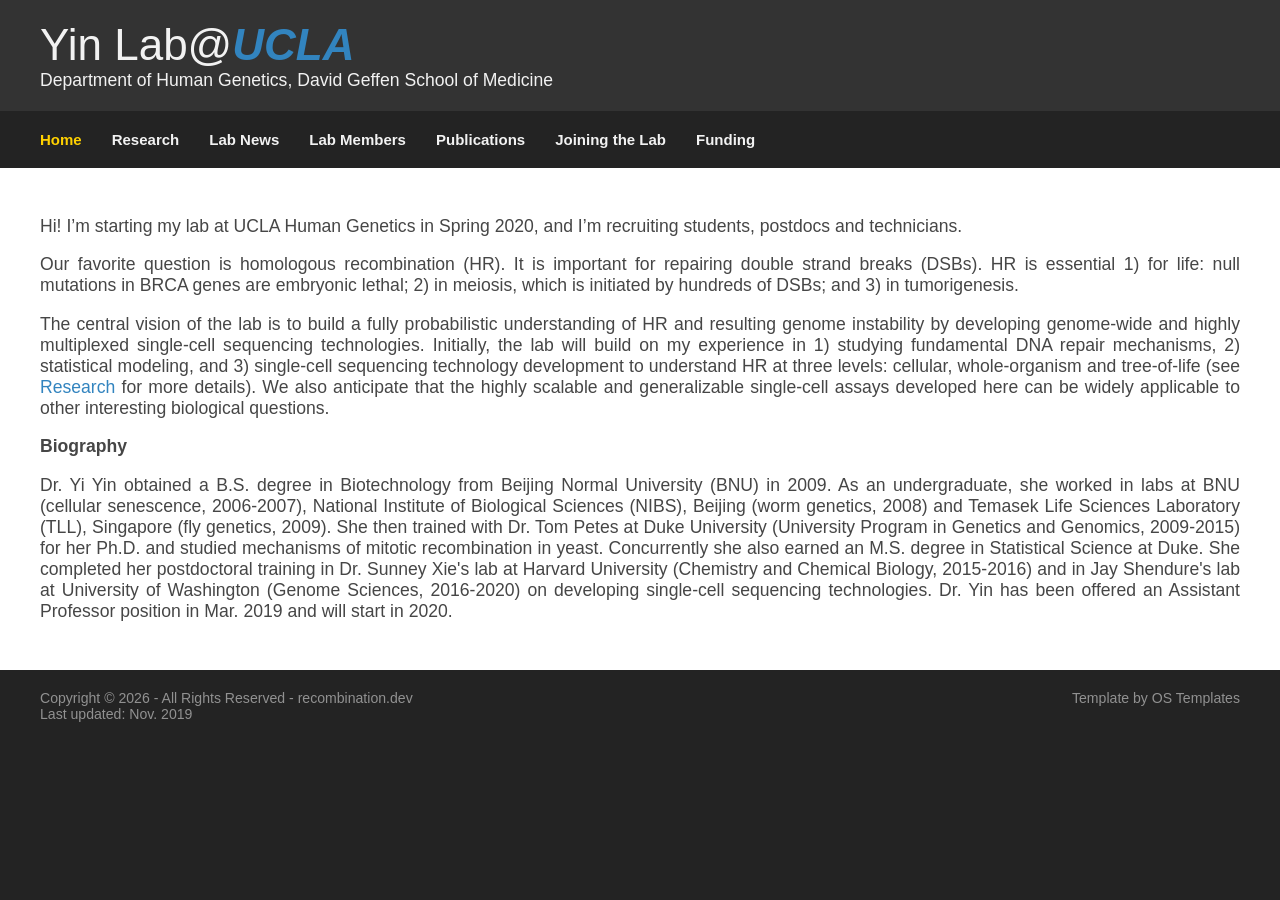
<file: index.html>
<!DOCTYPE html>
<html lang="en" dir="ltr">
<head>
<title>Yin Lab @ UCLA</title>
<meta charset="UTF-8">
<meta name="viewport" content="width=device-width, initial-scale=1.0">
<link rel="stylesheet" href="styles/layout.css" type="text/css" media="all">
<link rel="stylesheet" href="styles/mediaqueries.css" type="text/css" media="all">
<script src="scripts/jquery.1.9.0.min.js"></script>
<script src="scripts/jquery-mobilemenu.min.js"></script>
<!--[if lt IE 9]>
<link rel="stylesheet" href="styles/ie.css" type="text/css" media="all">
<script src="scripts/ie/css3-mediaqueries.min.js"></script>
<script src="scripts/ie/ie9.js"></script>
<script src="scripts/ie/html5shiv.min.js"></script>
<![endif]-->
</head>
<body>
<div class="wrapper row1">
  <header id="header" class="clear">
    <div id="hgroup">
      <h1><a href="https://recombination.dev">Yin&nbspLab&#8203@<span style = "font-family:helvetica;font-style: italic;font-weight:bold;color:#3284BF">UCLA</span></a></h1>
      <h2><a href="https://medschool.ucla.edu/human-genetics">Department of Human Genetics, David&nbspGeffen School of Medicine</a></h2>
    </div>
  </header>
</div>
<!-- ################################################################################################ -->
<div class="wrapper row2">
  <nav id="topnav">
    <ul class="clear">
      <li class="active"><a href="index.html">Home</a></li>
      <li><a href="research.html">Research</a></li>
      <li><a href="lab_news.html">Lab News</a></li>
      <li><a href="lab_members.html">Lab Members</a></li>
      <li><a href="publications.html">Publications</a></li>
      <li><a href="joining_the_lab.html">Joining the Lab</a></li>
      <li><a href="funding.html">Funding</a></li>
    </ul>
  </nav>
</div>
<!-- content -->
<div class="wrapper row3">
  <div id="container">
    <!-- ################################################################################################ -->
    <div class="full_width clear" align="justify">
      <p>Hi! I’m starting my lab at UCLA Human Genetics in Spring 2020, and I’m recruiting students, postdocs and technicians.</p>

      <p>Our favorite question is homologous recombination (HR). It is important for repairing double strand breaks (DSBs). HR is essential
         1) for life: null mutations in BRCA genes are embryonic lethal;
          2) in meiosis, which is initiated by hundreds of DSBs;
           and 3) in tumorigenesis.</p>

      <p>The central vision of the lab is to build a fully probabilistic understanding of HR and resulting genome instability by developing genome-wide
         and highly multiplexed single-cell sequencing technologies. Initially, the lab will build on my experience in
          1) studying fundamental DNA repair mechanisms, 2) statistical modeling, and 3) single-cell sequencing technology development to
           understand HR at three levels: cellular, whole-organism and tree-of-life (see <a href="research.html">Research</a> for more details).
            We also anticipate that the highly scalable and generalizable single-cell assays developed here can be widely applicable to
            other interesting biological questions.</p>

      <b>Biography</b>
      <p>Dr. Yi Yin obtained a B.S. degree in Biotechnology from Beijing Normal University (BNU) in 2009.
         As an undergraduate, she worked in labs at BNU (cellular senescence, 2006-2007), National Institute of Biological Sciences (NIBS),
          Beijing (worm genetics, 2008) and Temasek Life Sciences Laboratory (TLL), Singapore (fly genetics, 2009). She then trained with
           Dr. Tom Petes at Duke University (University Program in Genetics and Genomics, 2009-2015) for her Ph.D. and studied mechanisms
            of mitotic recombination in yeast. Concurrently she also earned an M.S. degree in Statistical Science at Duke. She completed her
             postdoctoral training in Dr. Sunney Xie's lab at Harvard University (Chemistry and Chemical Biology, 2015-2016) and in Jay
              Shendure's lab at University of Washington (Genome Sciences, 2016-2020) on developing single-cell sequencing technologies.
               Dr. Yin has been offered an Assistant Professor position in Mar. 2019 and will start in 2020.</p>

    </div>
    <!-- ################################################################################################ -->
  </div>
</div>
<!-- Footer -->
<div class="wrapper row4">
  <footer id="footer" class="clear">
    <p class="fl_left">Copyright &copy; 2026 - All Rights Reserved - <a href="index.html">recombination.dev</a><br>Last updated: Nov. 2019</p>
    <p class="fl_right">Template by <a target="_blank" href="https://www.os-templates.com/" title="Free Website Templates">OS Templates</a></p>
  </footer>
</div>
</body>
</html>
</file>
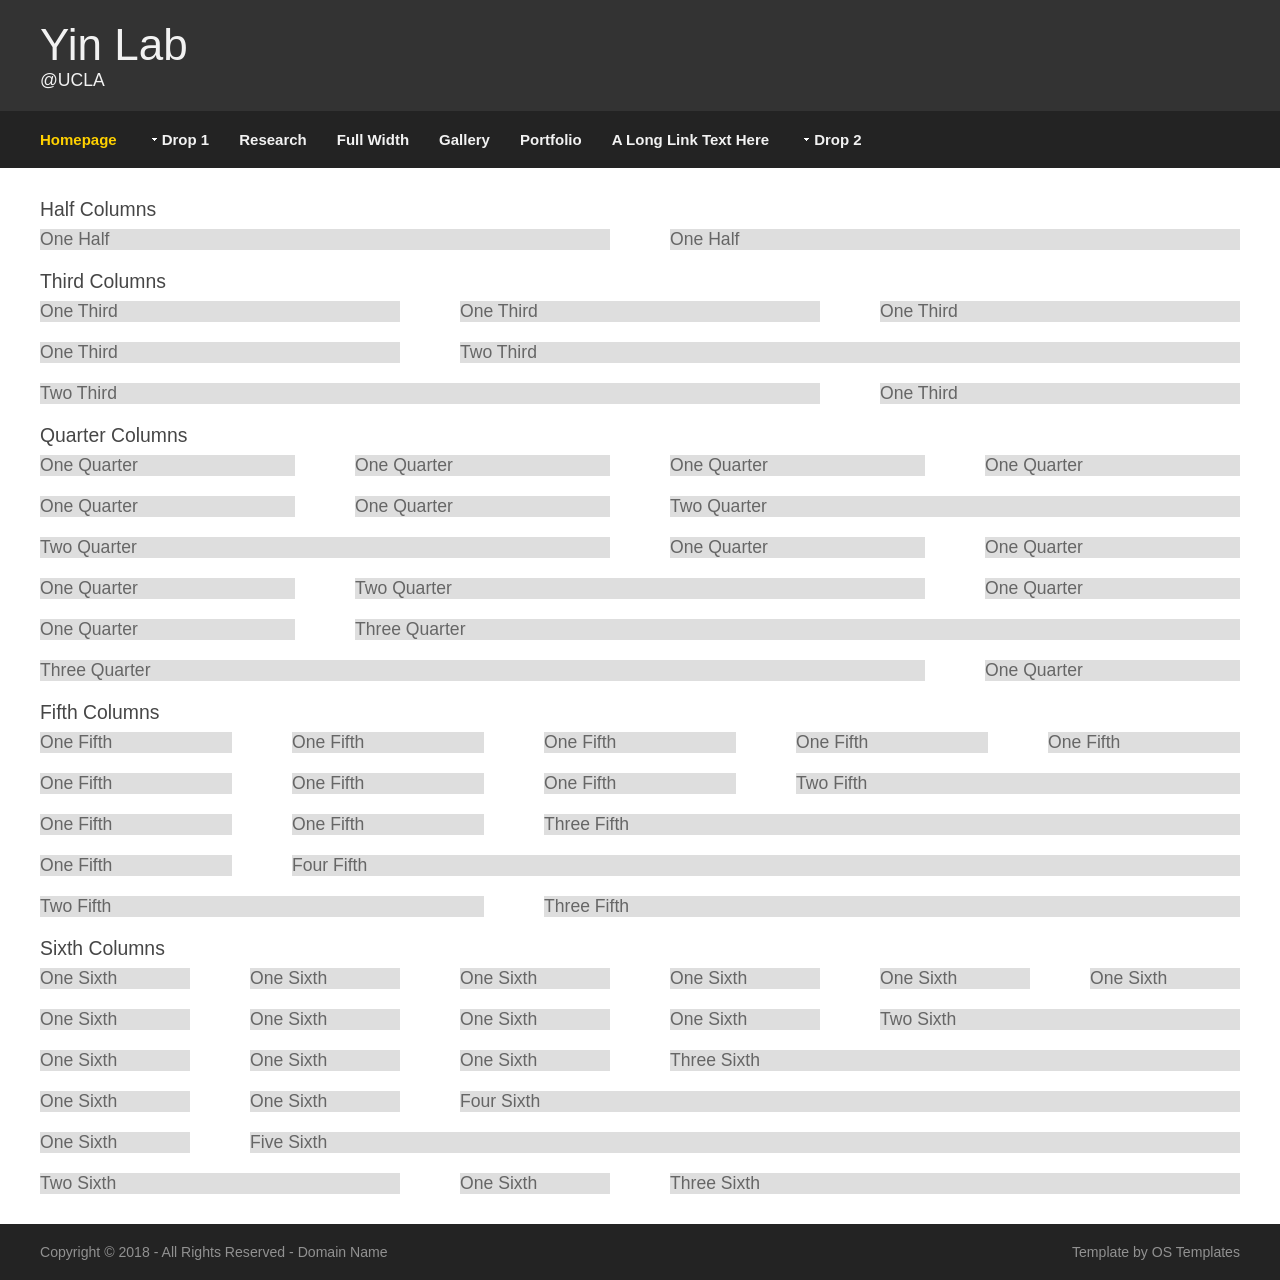
<file: _index.html>
<!DOCTYPE html>
<html lang="en" dir="ltr">
<head>
<title>RS-MQF 1200 V.2</title>
<meta charset="UTF-8">
<meta name="viewport" content="width=device-width, initial-scale=1.0">
<link rel="stylesheet" href="styles/layout.css" type="text/css" media="all">
<link rel="stylesheet" href="styles/mediaqueries.css" type="text/css" media="all">
<script src="scripts/jquery.1.9.0.min.js"></script>
<script src="scripts/jquery-mobilemenu.min.js"></script>
<!--[if lt IE 9]>
<link rel="stylesheet" href="styles/ie.css" type="text/css" media="all">
<script src="scripts/ie/css3-mediaqueries.min.js"></script>
<script src="scripts/ie/ie9.js"></script>
<script src="scripts/ie/html5shiv.min.js"></script>
<![endif]-->
<!-- BEFORE USING THIS FRAMEWORK REMOVE THIS DEMO STYLING - ONLY USED TO EMPHASISE THE DIV CONTAINERS IN THE CONTENT AREA -->
<style type="text/css">
div.full_width{margin-top:20px;}
div.full_width:first-child{margin-top:0;}
div.full_width div{color:#666666; background-color:#DEDEDE;}
</style>
<!-- END DEMO STYLING -->
</head>
<body>
<div class="wrapper row1">
  <header id="header" class="clear">
    <div id="hgroup">
      <h1><a href="#">Yin Lab</a></h1>
      <h2>@UCLA</h2>
    </div>
  </header>
</div>
<!-- ################################################################################################ -->
<div class="wrapper row2">
  <nav id="topnav">
    <ul class="clear">
      <li class="active first"><a href="index.html">Homepage</a></li>
      <li><a class="drop" href="#">Drop 1</a>
        <ul>
          <li><a href="#">Level 2</a></li>
          <li><a href="#">Level 2</a></li>
          <li><a class="drop" href="#">Level 2 + Drop</a>
            <ul>
              <li><a href="#">Level 3</a></li>
              <li><a class="drop" href="#">Level 3 + Drop</a>
                <ul>
                  <li><a href="#">Level 4</a></li>
                  <li><a href="#">Level 4</a></li>
                </ul>
              </li>
              <li><a href="#">Level 3</a></li>
            </ul>
          </li>
        </ul>
      </li>
      <li><a href="research.html">Research</a></li>
      <li><a href="#">Full Width</a></li>
      <li><a href="#">Gallery</a></li>
      <li><a href="#">Portfolio</a></li>
      <li><a href="#">A Long Link Text Here</a></li>
      <li class="last-child"><a class="drop" href="#">Drop 2</a>
        <ul>
          <li><a href="#">Level 2</a></li>
          <li><a href="#">Level 2</a></li>
          <li><a class="drop" href="#">Level 2 + Drop</a>
            <ul class="negative">
              <li><a href="#">Level 3</a></li>
              <li><a href="#">Level 3</a></li>
              <li><a href="#">Level 3</a></li>
            </ul>
          </li>
        </ul>
      </li>
    </ul>
  </nav>
</div>
<!-- content -->
<div class="wrapper row3">
  <div id="container">
    <!-- ################################################################################################ -->
    <div class="full_width clear">
      <h2>Half Columns</h2>
      <div class="one_half first">One Half</div>
      <div class="one_half">One Half</div>
    </div>
    <!-- ################################################################################################ -->
    <!-- ################################################################################################ -->
    <div class="full_width clear">
      <h2>Third Columns</h2>
      <div class="one_third first">One Third</div>
      <div class="one_third">One Third</div>
      <div class="one_third">One Third</div>
    </div>
    <div class="full_width clear">
      <div class="one_third first">One Third</div>
      <div class="two_third">Two Third</div>
    </div>
    <div class="full_width clear">
      <div class="two_third first">Two Third</div>
      <div class="one_third">One Third</div>
    </div>
    <!-- ################################################################################################ -->
    <!-- ################################################################################################ -->
    <div class="full_width clear">
      <h2>Quarter Columns</h2>
      <div class="one_quarter first">One Quarter</div>
      <div class="one_quarter">One Quarter</div>
      <div class="one_quarter">One Quarter</div>
      <div class="one_quarter">One Quarter</div>
    </div>
    <div class="full_width clear">
      <div class="one_quarter first">One Quarter</div>
      <div class="one_quarter">One Quarter</div>
      <div class="two_quarter">Two Quarter</div>
    </div>
    <div class="full_width clear">
      <div class="two_quarter first">Two Quarter</div>
      <div class="one_quarter">One Quarter</div>
      <div class="one_quarter">One Quarter</div>
    </div>
    <div class="full_width clear">
      <div class="one_quarter first">One Quarter</div>
      <div class="two_quarter">Two Quarter</div>
      <div class="one_quarter">One Quarter</div>
    </div>
    <div class="full_width clear">
      <div class="one_quarter first">One Quarter</div>
      <div class="three_quarter">Three Quarter</div>
    </div>
    <div class="full_width clear">
      <div class="three_quarter first">Three Quarter</div>
      <div class="one_quarter">One Quarter</div>
    </div>
    <!-- ################################################################################################ -->
    <!-- ################################################################################################ -->
    <div class="full_width clear">
      <h2>Fifth Columns</h2>
      <div class="one_fifth first">One Fifth</div>
      <div class="one_fifth">One Fifth</div>
      <div class="one_fifth">One Fifth</div>
      <div class="one_fifth">One Fifth</div>
      <div class="one_fifth">One Fifth</div>
    </div>
    <div class="full_width clear">
      <div class="one_fifth first">One Fifth</div>
      <div class="one_fifth">One Fifth</div>
      <div class="one_fifth">One Fifth</div>
      <div class="two_fifth">Two Fifth</div>
    </div>
    <div class="full_width clear">
      <div class="one_fifth first">One Fifth</div>
      <div class="one_fifth">One Fifth</div>
      <div class="three_fifth">Three Fifth</div>
    </div>
    <div class="full_width clear">
      <div class="one_fifth first">One Fifth</div>
      <div class="four_fifth">Four Fifth</div>
    </div>
    <div class="full_width clear">
      <div class="two_fifth first">Two Fifth</div>
      <div class="three_fifth">Three Fifth</div>
    </div>
    <!-- ################################################################################################ -->
    <!-- ################################################################################################ -->
    <div class="full_width clear">
      <h2>Sixth Columns</h2>
      <div class="one_sixth first">One Sixth</div>
      <div class="one_sixth">One Sixth</div>
      <div class="one_sixth">One Sixth</div>
      <div class="one_sixth">One Sixth</div>
      <div class="one_sixth">One Sixth</div>
      <div class="one_sixth">One Sixth</div>
    </div>
    <div class="full_width clear">
      <div class="one_sixth first">One Sixth</div>
      <div class="one_sixth">One Sixth</div>
      <div class="one_sixth">One Sixth</div>
      <div class="one_sixth">One Sixth</div>
      <div class="two_sixth">Two Sixth</div>
    </div>
    <div class="full_width clear">
      <div class="one_sixth first">One Sixth</div>
      <div class="one_sixth">One Sixth</div>
      <div class="one_sixth">One Sixth</div>
      <div class="three_sixth">Three Sixth</div>
    </div>
    <div class="full_width clear">
      <div class="one_sixth first">One Sixth</div>
      <div class="one_sixth">One Sixth</div>
      <div class="four_sixth">Four Sixth</div>
    </div>
    <div class="full_width clear">
      <div class="one_sixth first">One Sixth</div>
      <div class="five_sixth">Five Sixth</div>
    </div>
    <div class="full_width clear">
      <div class="two_sixth first">Two Sixth</div>
      <div class="one_sixth">One Sixth</div>
      <div class="three_sixth">Three Sixth</div>
    </div>
    <!-- ################################################################################################ -->
  </div>
</div>
<!-- Footer -->
<div class="wrapper row4">
  <footer id="footer" class="clear">
    <p class="fl_left">Copyright &copy; 2018 - All Rights Reserved - <a href="#">Domain Name</a></p>
    <p class="fl_right">Template by <a target="_blank" href="https://www.os-templates.com/" title="Free Website Templates">OS Templates</a></p>
  </footer>
</div>
</body>
</html>
</file>
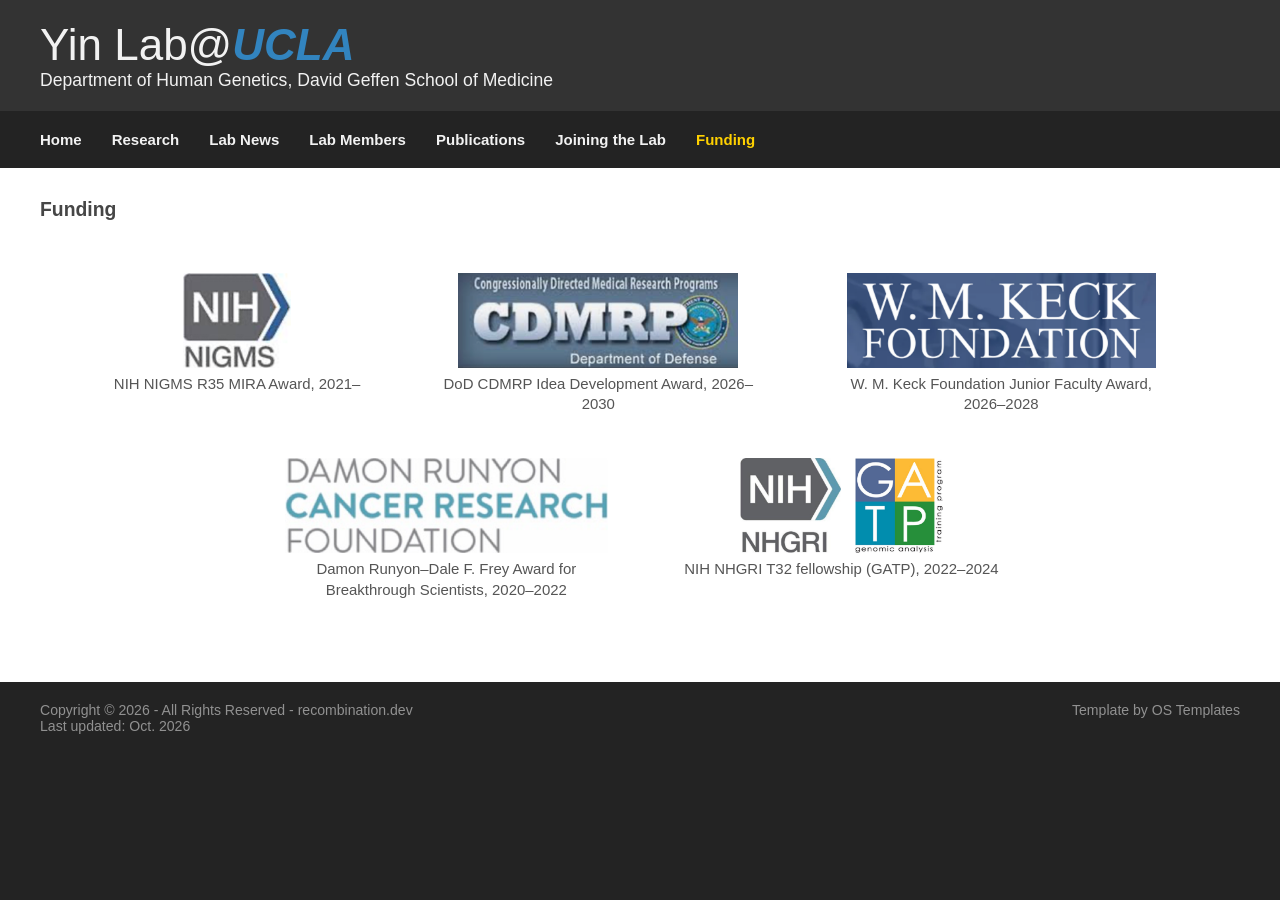
<file: funding.html>
<!DOCTYPE html>
<html lang="en" dir="ltr">
<head>
<title>Yin Lab @ UCLA | Funding</title>
<meta charset="UTF-8">
<meta name="viewport" content="width=device-width, initial-scale=1.0">
<link rel="stylesheet" href="styles/layout.css" type="text/css" media="all">
<link rel="stylesheet" href="styles/mediaqueries.css" type="text/css" media="all">
<script src="scripts/jquery.1.9.0.min.js"></script>
<script src="scripts/jquery-mobilemenu.min.js"></script>
</head>
<body>
<div class="wrapper row1">
  <header id="header" class="clear">
    <div id="hgroup">
      <h1><a href="https://recombination.dev">Yin&nbsp;Lab&#8203;@<span style="font-family:helvetica;font-style:italic;font-weight:bold;color:#3284BF">UCLA</span></a></h1>
      <h2><a href="https://medschool.ucla.edu/human-genetics">Department of Human Genetics, David&nbsp;Geffen School of Medicine</a></h2>
    </div>
  </header>
</div>
<div class="wrapper row2">
  <nav id="topnav">
    <ul class="clear">
      <li><a href="index.html">Home</a></li>
      <li><a href="research.html">Research</a></li>
      <li><a href="lab_news.html">Lab News</a></li>
      <li><a href="lab_members.html">Lab Members</a></li>
      <li><a href="publications.html">Publications</a></li>
      <li><a href="joining_the_lab.html">Joining the Lab</a></li>
      <li class="active"><a href="funding.html">Funding</a></li>
    </ul>
  </nav>
</div>
<div class="wrapper row3">
  <div id="container">
    <h1 style="font-weight:bold;">Funding</h1>
    <div class="full_width clear">
      <div style="text-align:center; margin:30px 0;">
        <div style="display:inline-block; vertical-align:top; margin:22px 34px; text-align:center; max-width:330px;">
          <a href="https://www.nigms.nih.gov" target="_blank"><span style="white-space:nowrap;"><img src="images/fund_nih_nigms.png" alt="NIH NIGMS" style="max-height:95px; max-width:100%; vertical-align:middle;"></span></a>
          <br><span style="display:block; margin-top:6px; font-size:0.85em; line-height:1.35; color:#555;">NIH NIGMS R35 MIRA Award, 2021&ndash;</span>
        </div>
        <div style="display:inline-block; vertical-align:top; margin:22px 34px; text-align:center; max-width:330px;">
          <a href="https://cdmrp.health.mil" target="_blank"><span style="white-space:nowrap;"><img src="images/fund_cdmrp.png" alt="DoD CDMRP" style="max-height:95px; max-width:100%; vertical-align:middle;"></span></a>
          <br><span style="display:block; margin-top:6px; font-size:0.85em; line-height:1.35; color:#555;">DoD CDMRP Idea Development Award, 2026&ndash;2030</span>
        </div>
        <div style="display:inline-block; vertical-align:top; margin:22px 34px; text-align:center; max-width:330px;">
          <a href="https://www.wmkeck.org" target="_blank"><span style="white-space:nowrap;"><img src="images/fund_keck.png" alt="W. M. Keck Foundation" style="max-height:95px; max-width:100%; vertical-align:middle;"></span></a>
          <br><span style="display:block; margin-top:6px; font-size:0.85em; line-height:1.35; color:#555;">W. M. Keck Foundation Junior Faculty Award, 2026&ndash;2028</span>
        </div>
        <div style="display:inline-block; vertical-align:top; margin:22px 34px; text-align:center; max-width:330px;">
          <a href="https://www.damonrunyon.org" target="_blank"><span style="white-space:nowrap;"><img src="images/fund_damon_runyon.png" alt="Damon Runyon Cancer Research Foundation" style="max-height:95px; max-width:100%; vertical-align:middle;"></span></a>
          <br><span style="display:block; margin-top:6px; font-size:0.85em; line-height:1.35; color:#555;">Damon Runyon&ndash;Dale F. Frey Award for Breakthrough Scientists, 2020&ndash;2022</span>
        </div>
        <div style="display:inline-block; vertical-align:top; margin:22px 34px; text-align:center; max-width:330px;">
          <a href="https://www.genome.gov" target="_blank"><span style="white-space:nowrap;"><img src="images/fund_nih_nhgri.png" alt="NIH NHGRI Genomic Analysis and Interpretation Training Program (GATP), UCLA" style="max-height:95px; max-width:100%; vertical-align:middle;"><img src="images/fund_gatp.png" alt="" style="margin-left:14px; max-height:95px; max-width:100%; vertical-align:middle;"></span></a>
          <br><span style="display:block; margin-top:6px; font-size:0.85em; line-height:1.35; color:#555;">NIH NHGRI T32 fellowship (GATP), 2022&ndash;2024</span>
        </div>
      </div>
    </div>
  </div>
</div>
<div class="wrapper row4">
  <footer id="footer" class="clear">
    <p class="fl_left">Copyright &copy; 2026 - All Rights Reserved - <a href="index.html">recombination.dev</a><br>Last updated: Oct. 2026</p>
    <p class="fl_right">Template by <a target="_blank" href="https://www.os-templates.com/" title="Free Website Templates">OS Templates</a></p>
  </footer>
</div>
</body>
</html>
</file>
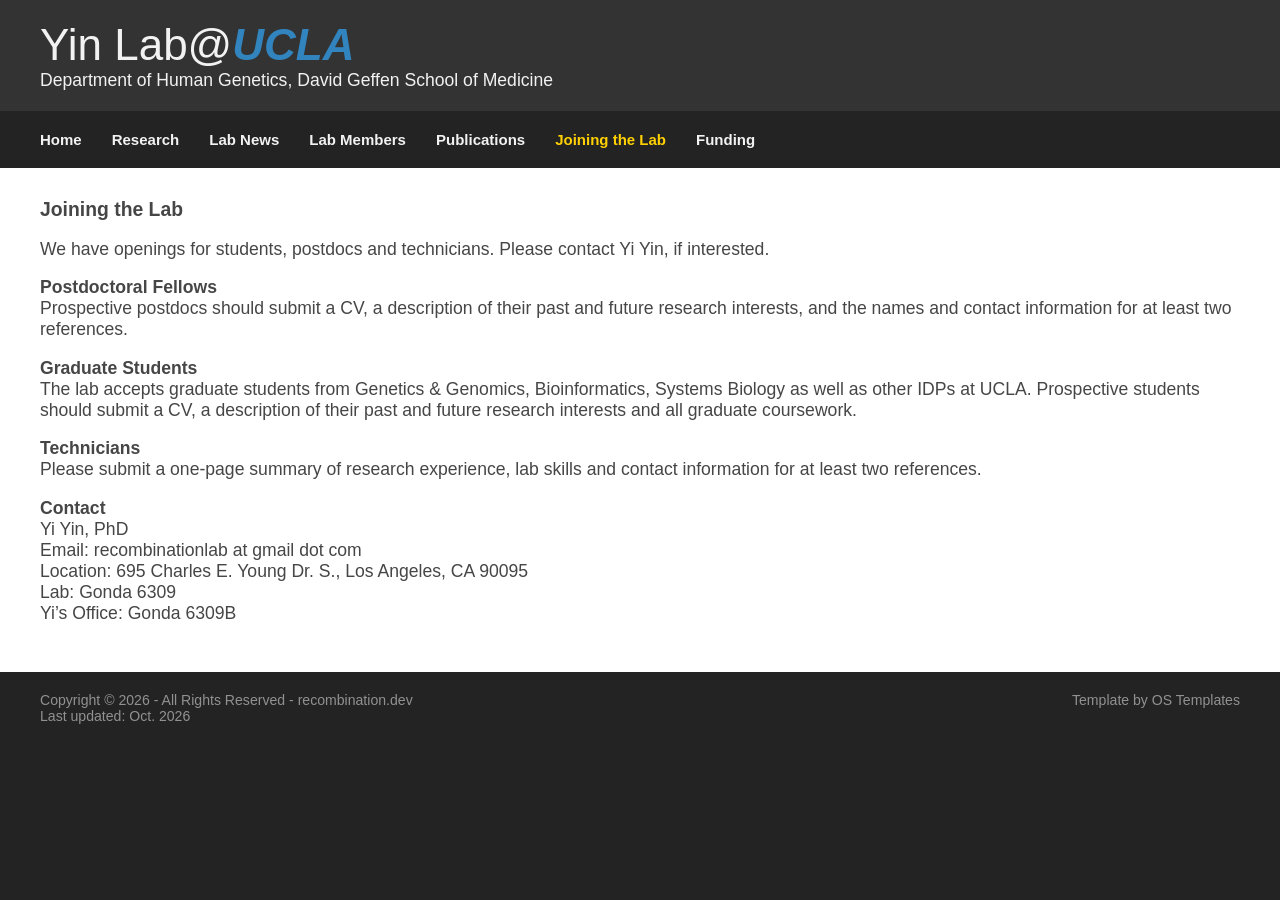
<file: joining_the_lab.html>
<!DOCTYPE html>
<html lang="en" dir="ltr">
<head>
<title>Yin Lab @ UCLA | Joining the Lab</title>
<meta charset="UTF-8">
<meta name="viewport" content="width=device-width, initial-scale=1.0">
<link rel="stylesheet" href="styles/layout.css" type="text/css" media="all">
<link rel="stylesheet" href="styles/mediaqueries.css" type="text/css" media="all">
<script src="scripts/jquery.1.9.0.min.js"></script>
<script src="scripts/jquery-mobilemenu.min.js"></script>
<!--[if lt IE 9]>
<link rel="stylesheet" href="styles/ie.css" type="text/css" media="all">
<script src="scripts/ie/css3-mediaqueries.min.js"></script>
<script src="scripts/ie/ie9.js"></script>
<script src="scripts/ie/html5shiv.min.js"></script>
<![endif]-->
</head>
<body>
<div class="wrapper row1">
  <header id="header" class="clear">
    <div id="hgroup">
      <h1><a href="https://recombination.dev">Yin&nbspLab&#8203@<span style = "font-family:helvetica;font-style: italic;font-weight:bold;color:#3284BF">UCLA</span></a></h1>
      <h2><a href="https://medschool.ucla.edu/human-genetics">Department of Human Genetics, David&nbspGeffen School of Medicine</a></h2>
    </div>
  </header>
</div>
<!-- ################################################################################################ -->
<div class="wrapper row2">
  <nav id="topnav">
    <ul class="clear">
      <li><a href="index.html">Home</a></li>
      <li><a href="research.html">Research</a></li>
      <li><a href="lab_news.html">Lab News</a></li>
      <li><a href="lab_members.html">Lab Members</a></li>
      <li><a href="publications.html">Publications</a></li>
      <li class="active"><a href="joining_the_lab.html">Joining the Lab</a></li>
      <li><a href="funding.html">Funding</a></li>
    </ul>
  </nav>
</div>
<!-- content -->
<div class="wrapper row3">
  <div id="container">
    <h1 style="font-weight:bold;">Joining the Lab</h1>
    <div class="full_width clear">
      <p>We have openings for students, postdocs and technicians.
         Please contact Yi Yin, if interested.</p>
      <p><b>Postdoctoral Fellows</b>
        <br>Prospective postdocs should submit a CV, a description of their past and future research interests,
         and the names and contact information for at least two references.</p>
      <p><b>Graduate Students</b>
        <br>The lab accepts graduate students from Genetics &amp; Genomics, Bioinformatics,
         Systems Biology as well as other IDPs at UCLA. Prospective students should submit a CV,
         a description of their past and future research interests and all graduate coursework.</p>
      <p><b>Technicians</b>
        <br>Please submit a one-page summary of research experience, lab skills and contact information for at least two references.</p>
      <p><b>Contact</b>
        <br>Yi Yin, PhD
        <br>Email: recombinationlab at gmail dot com
        <br>Location: 695 Charles E. Young Dr. S., Los Angeles, CA 90095
        <br>Lab: Gonda 6309
        <br>Yi&#8217;s Office: Gonda 6309B</p>
    </div>
    <!-- ################################################################################################ -->
  </div>
</div>
<!-- Footer -->
<div class="wrapper row4">
  <footer id="footer" class="clear">
    <p class="fl_left">Copyright &copy; 2026 - All Rights Reserved - <a href="index.html">recombination.dev</a><br>Last updated: Oct. 2026</p>
    <p class="fl_right">Template by <a target="_blank" href="https://www.os-templates.com/" title="Free Website Templates">OS Templates</a></p>
  </footer>
</div>
</body>
</html>
</file>
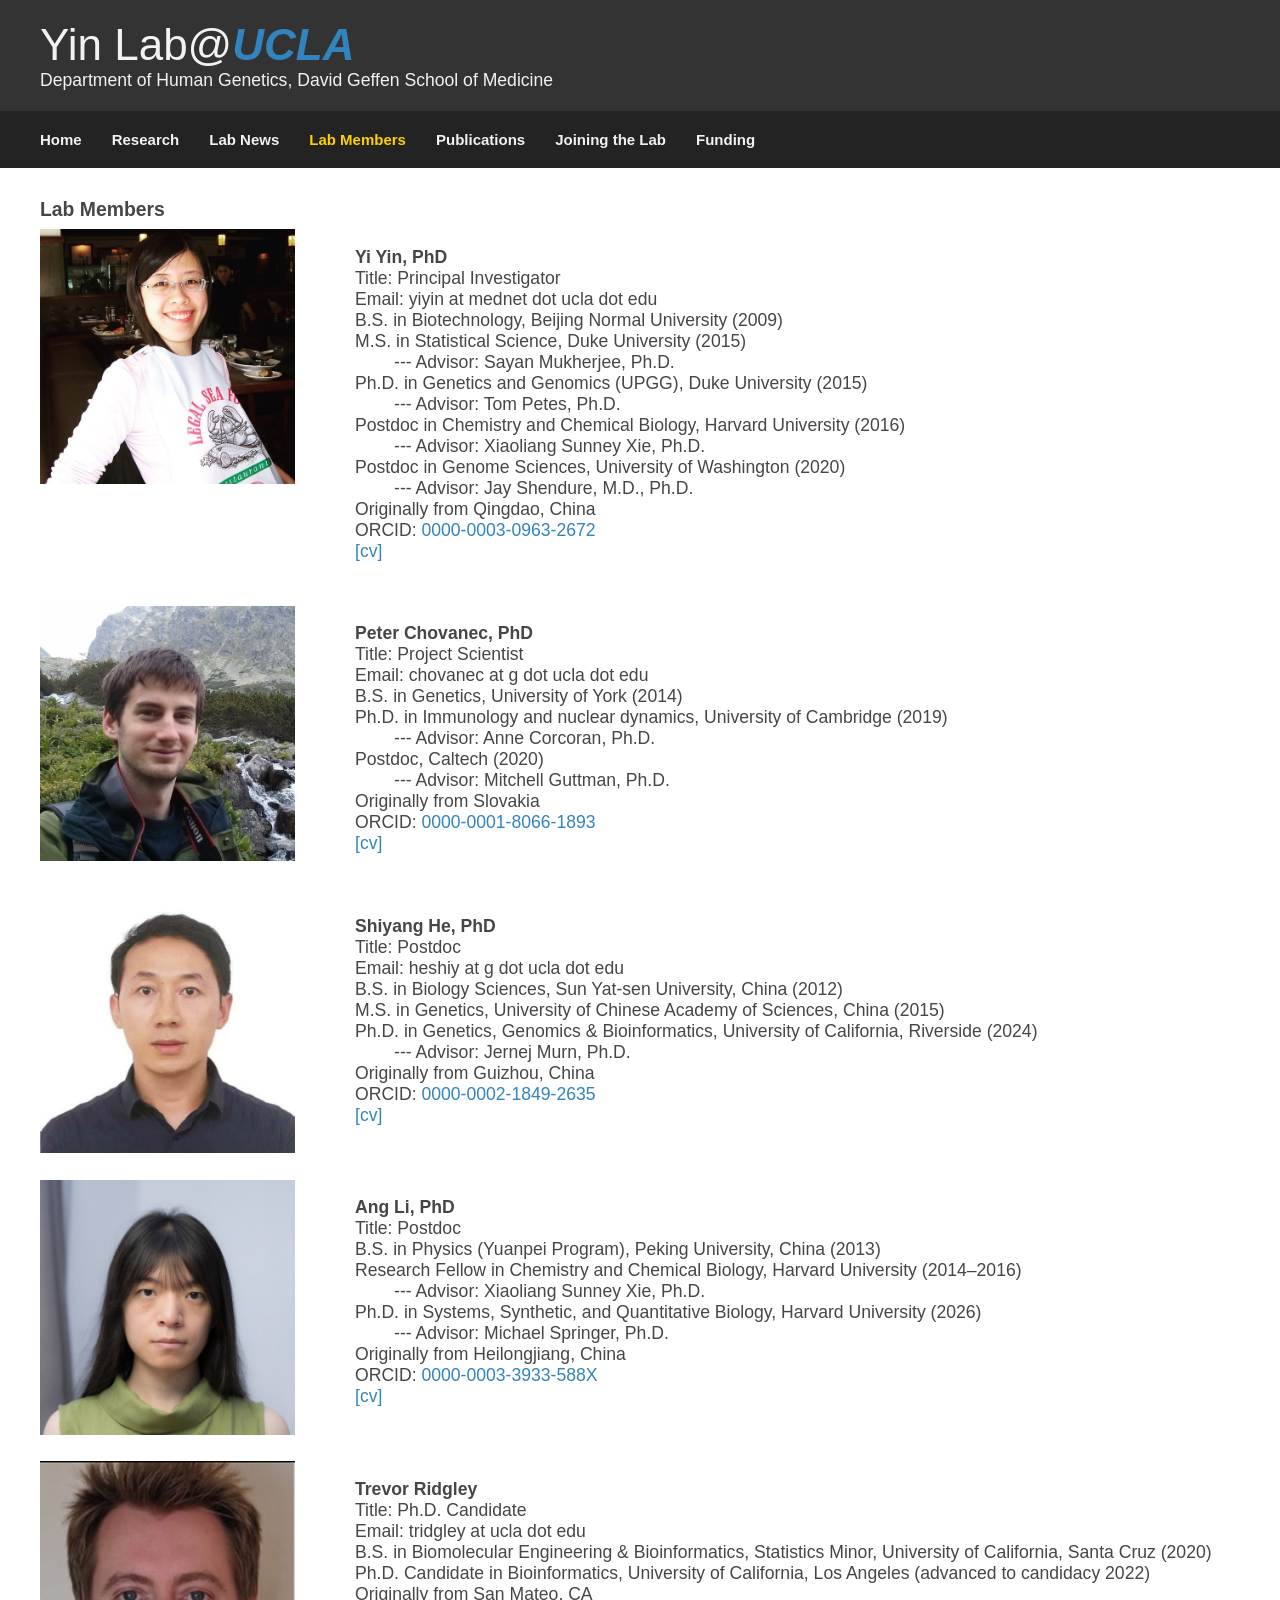
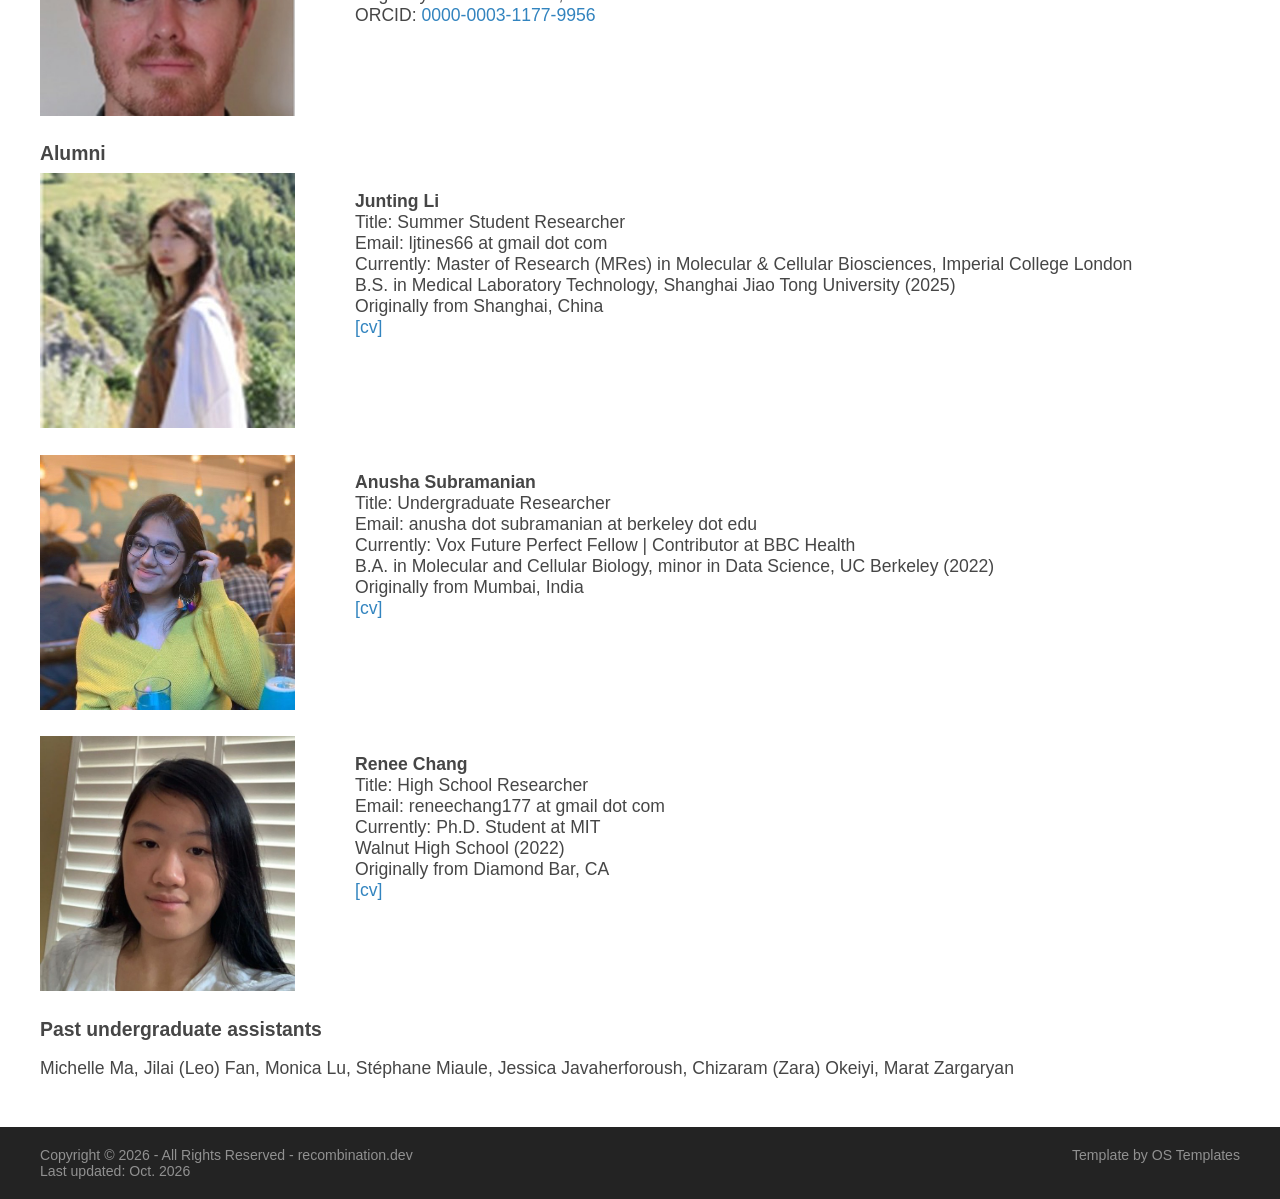
<file: lab_members.html>
<!DOCTYPE html>
<html lang="en" dir="ltr">
<head>
<title>Yin Lab @ UCLA | Lab Members</title>
<meta charset="UTF-8">
<meta name="viewport" content="width=device-width, initial-scale=1.0">
<link rel="stylesheet" href="styles/layout.css" type="text/css" media="all">
<link rel="stylesheet" href="styles/mediaqueries.css" type="text/css" media="all">
<script src="scripts/jquery.1.9.0.min.js"></script>
<script src="scripts/jquery-mobilemenu.min.js"></script>
</head>
<body>
<div class="wrapper row1">
  <header id="header" class="clear">
    <div id="hgroup">
      <h1><a href="https://recombination.dev">Yin&nbsp;Lab&#8203;@<span style="font-family:helvetica;font-style:italic;font-weight:bold;color:#3284BF">UCLA</span></a></h1>
      <h2><a href="https://medschool.ucla.edu/human-genetics">Department of Human Genetics, David&nbsp;Geffen School of Medicine</a></h2>
    </div>
  </header>
</div>
<div class="wrapper row2">
  <nav id="topnav">
    <ul class="clear">
      <li><a href="index.html">Home</a></li>
      <li><a href="research.html">Research</a></li>
      <li><a href="lab_news.html">Lab News</a></li>
      <li class="active"><a href="lab_members.html">Lab Members</a></li>
      <li><a href="publications.html">Publications</a></li>
      <li><a href="joining_the_lab.html">Joining the Lab</a></li>
      <li><a href="funding.html">Funding</a></li>
    </ul>
  </nav>
</div>
<div class="wrapper row3">
  <div id="container">
    <h1 style="font-weight:bold;">Lab Members</h1>
    <div class="full_width clear" style="margin-bottom:1.5em;">
      <div class="one_quarter first"><img src="images/yi_yin.jpg" alt="Yi Yin, PhD"></div>
      <div class="three_quarter">
        <p><b>Yi Yin, PhD</b><br>Title: Principal Investigator<br>Email: yiyin at mednet dot ucla dot edu<br>B.S. in Biotechnology, Beijing Normal University (2009)<br>M.S. in Statistical Science, Duke University (2015)<br>&nbsp;&nbsp;&nbsp;&nbsp;&nbsp;&nbsp;&nbsp;&nbsp;--- Advisor: Sayan Mukherjee, Ph.D.<br>Ph.D. in Genetics and Genomics (UPGG), Duke University (2015)<br>&nbsp;&nbsp;&nbsp;&nbsp;&nbsp;&nbsp;&nbsp;&nbsp;--- Advisor: Tom Petes, Ph.D.<br>Postdoc in Chemistry and Chemical Biology, Harvard University (2016)<br>&nbsp;&nbsp;&nbsp;&nbsp;&nbsp;&nbsp;&nbsp;&nbsp;--- Advisor: Xiaoliang Sunney Xie, Ph.D.<br>Postdoc in Genome Sciences, University of Washington (2020)<br>&nbsp;&nbsp;&nbsp;&nbsp;&nbsp;&nbsp;&nbsp;&nbsp;--- Advisor: Jay Shendure, M.D., Ph.D.<br>Originally from Qingdao, China<br>ORCID: <a href="https://orcid.org/0000-0003-0963-2672" target="_blank">0000-0003-0963-2672</a><br><a href="files/cv_yiyin.pdf" target="_blank">[cv]</a></p>
      </div>
    </div>
    <div class="full_width clear" style="margin-bottom:1.5em;">
      <div class="one_quarter first"><img src="images/peter_chovanec.jpg" alt="Peter Chovanec, PhD"></div>
      <div class="three_quarter">
        <p><b>Peter Chovanec, PhD</b><br>Title: Project Scientist<br>Email: chovanec at g dot ucla dot edu<br>B.S. in Genetics, University of York (2014)<br>Ph.D. in Immunology and nuclear dynamics, University of Cambridge (2019)<br>&nbsp;&nbsp;&nbsp;&nbsp;&nbsp;&nbsp;&nbsp;&nbsp;--- Advisor: Anne Corcoran, Ph.D.<br>Postdoc, Caltech (2020)<br>&nbsp;&nbsp;&nbsp;&nbsp;&nbsp;&nbsp;&nbsp;&nbsp;--- Advisor: Mitchell Guttman, Ph.D.<br>Originally from Slovakia<br>ORCID: <a href="https://orcid.org/0000-0001-8066-1893" target="_blank">0000-0001-8066-1893</a><br><a href="files/cv_peterchovanec.pdf" target="_blank">[cv]</a></p>
      </div>
    </div>
    <div class="full_width clear" style="margin-bottom:1.5em;">
      <div class="one_quarter first"><img src="images/shiyang_he.jpg" alt="Shiyang He, PhD"></div>
      <div class="three_quarter">
        <p><b>Shiyang He, PhD</b><br>Title: Postdoc<br>Email: heshiy at g dot ucla dot edu<br>B.S. in Biology Sciences, Sun Yat-sen University, China (2012)<br>M.S. in Genetics, University of Chinese Academy of Sciences, China (2015)<br>Ph.D. in Genetics, Genomics &amp; Bioinformatics, University of California, Riverside (2024)<br>&nbsp;&nbsp;&nbsp;&nbsp;&nbsp;&nbsp;&nbsp;&nbsp;--- Advisor: Jernej Murn, Ph.D.<br>Originally from Guizhou, China<br>ORCID: <a href="https://orcid.org/0000-0002-1849-2635" target="_blank">0000-0002-1849-2635</a><br><a href="files/cv_shiyanghe.pdf" target="_blank">[cv]</a></p>
      </div>
    </div>
    <div class="full_width clear" style="margin-bottom:1.5em;">
      <div class="one_quarter first"><img src="images/ang_li.jpg" alt="Ang Li, PhD"></div>
      <div class="three_quarter">
        <p><b>Ang Li, PhD</b><br>Title: Postdoc<br>B.S. in Physics (Yuanpei Program), Peking University, China (2013)<br>Research Fellow in Chemistry and Chemical Biology, Harvard University (2014&ndash;2016)<br>&nbsp;&nbsp;&nbsp;&nbsp;&nbsp;&nbsp;&nbsp;&nbsp;--- Advisor: Xiaoliang Sunney Xie, Ph.D.<br>Ph.D. in Systems, Synthetic, and Quantitative Biology, Harvard University (2026)<br>&nbsp;&nbsp;&nbsp;&nbsp;&nbsp;&nbsp;&nbsp;&nbsp;--- Advisor: Michael Springer, Ph.D.<br>Originally from Heilongjiang, China<br>ORCID: <a href="https://orcid.org/0000-0003-3933-588X" target="_blank">0000-0003-3933-588X</a><br><a href="files/cv_angli.pdf" target="_blank">[cv]</a></p>
      </div>
    </div>
    <div class="full_width clear" style="margin-bottom:1.5em;">
      <div class="one_quarter first"><img src="images/trevor_ridgley.jpg" alt="Trevor Ridgley"></div>
      <div class="three_quarter">
        <p><b>Trevor Ridgley</b><br>Title: Ph.D. Candidate<br>Email: tridgley at ucla dot edu<br>B.S. in Biomolecular Engineering &amp; Bioinformatics, Statistics Minor, University of California, Santa Cruz (2020)<br>Ph.D. Candidate in Bioinformatics, University of California, Los Angeles (advanced to candidacy 2022)<br>Originally from San Mateo, CA<br>ORCID: <a href="https://orcid.org/0000-0003-1177-9956" target="_blank">0000-0003-1177-9956</a></p>
      </div>
    </div>
    <h1 style="font-weight:bold;">Alumni</h1>
    <div class="full_width clear" style="margin-bottom:1.5em;">
      <div class="one_quarter first"><img src="images/junting_li.jpg" alt="Junting Li"></div>
      <div class="three_quarter">
        <p><b>Junting Li</b><br>Title: Summer Student Researcher<br>Email: ljtines66 at gmail dot com<br>Currently: Master of Research (MRes) in Molecular &amp; Cellular Biosciences, Imperial College London<br>B.S. in Medical Laboratory Technology, Shanghai Jiao Tong University (2025)<br>Originally from Shanghai, China<br><a href="files/cv_juntingli.pdf" target="_blank">[cv]</a></p>
      </div>
    </div>
    <div class="full_width clear" style="margin-bottom:1.5em;">
      <div class="one_quarter first"><img src="images/anusha_subramanian.jpg" alt="Anusha Subramanian"></div>
      <div class="three_quarter">
        <p><b>Anusha Subramanian</b><br>Title: Undergraduate Researcher<br>Email: anusha dot subramanian at berkeley dot edu<br>Currently: Vox Future Perfect Fellow | Contributor at BBC Health<br>B.A. in Molecular and Cellular Biology, minor in Data Science, UC Berkeley (2022)<br>Originally from Mumbai, India<br><a href="files/cv_anushasubramanian.pdf" target="_blank">[cv]</a></p>
      </div>
    </div>
    <div class="full_width clear" style="margin-bottom:1.5em;">
      <div class="one_quarter first"><img src="images/renee_chang.jpg" alt="Renee Chang"></div>
      <div class="three_quarter">
        <p><b>Renee Chang</b><br>Title: High School Researcher<br>Email: reneechang177 at gmail dot com<br>Currently: Ph.D. Student at MIT<br>Walnut High School (2022)<br>Originally from Diamond Bar, CA<br><a href="files/cv_reneechang.pdf" target="_blank">[cv]</a></p>
      </div>
    </div>
    <div class="full_width clear">
      <h2 style="font-weight:bold;">Past undergraduate assistants</h2>
      <p>Michelle Ma, Jilai (Leo) Fan, Monica Lu, Stéphane Miaule, Jessica Javaherforoush, Chizaram (Zara) Okeiyi, Marat Zargaryan</p>
    </div>
  </div>
</div>
<div class="wrapper row4">
  <footer id="footer" class="clear">
    <p class="fl_left">Copyright &copy; 2026 - All Rights Reserved - <a href="index.html">recombination.dev</a><br>Last updated: Oct. 2026</p>
    <p class="fl_right">Template by <a target="_blank" href="https://www.os-templates.com/" title="Free Website Templates">OS Templates</a></p>
  </footer>
</div>
</body>
</html>
</file>
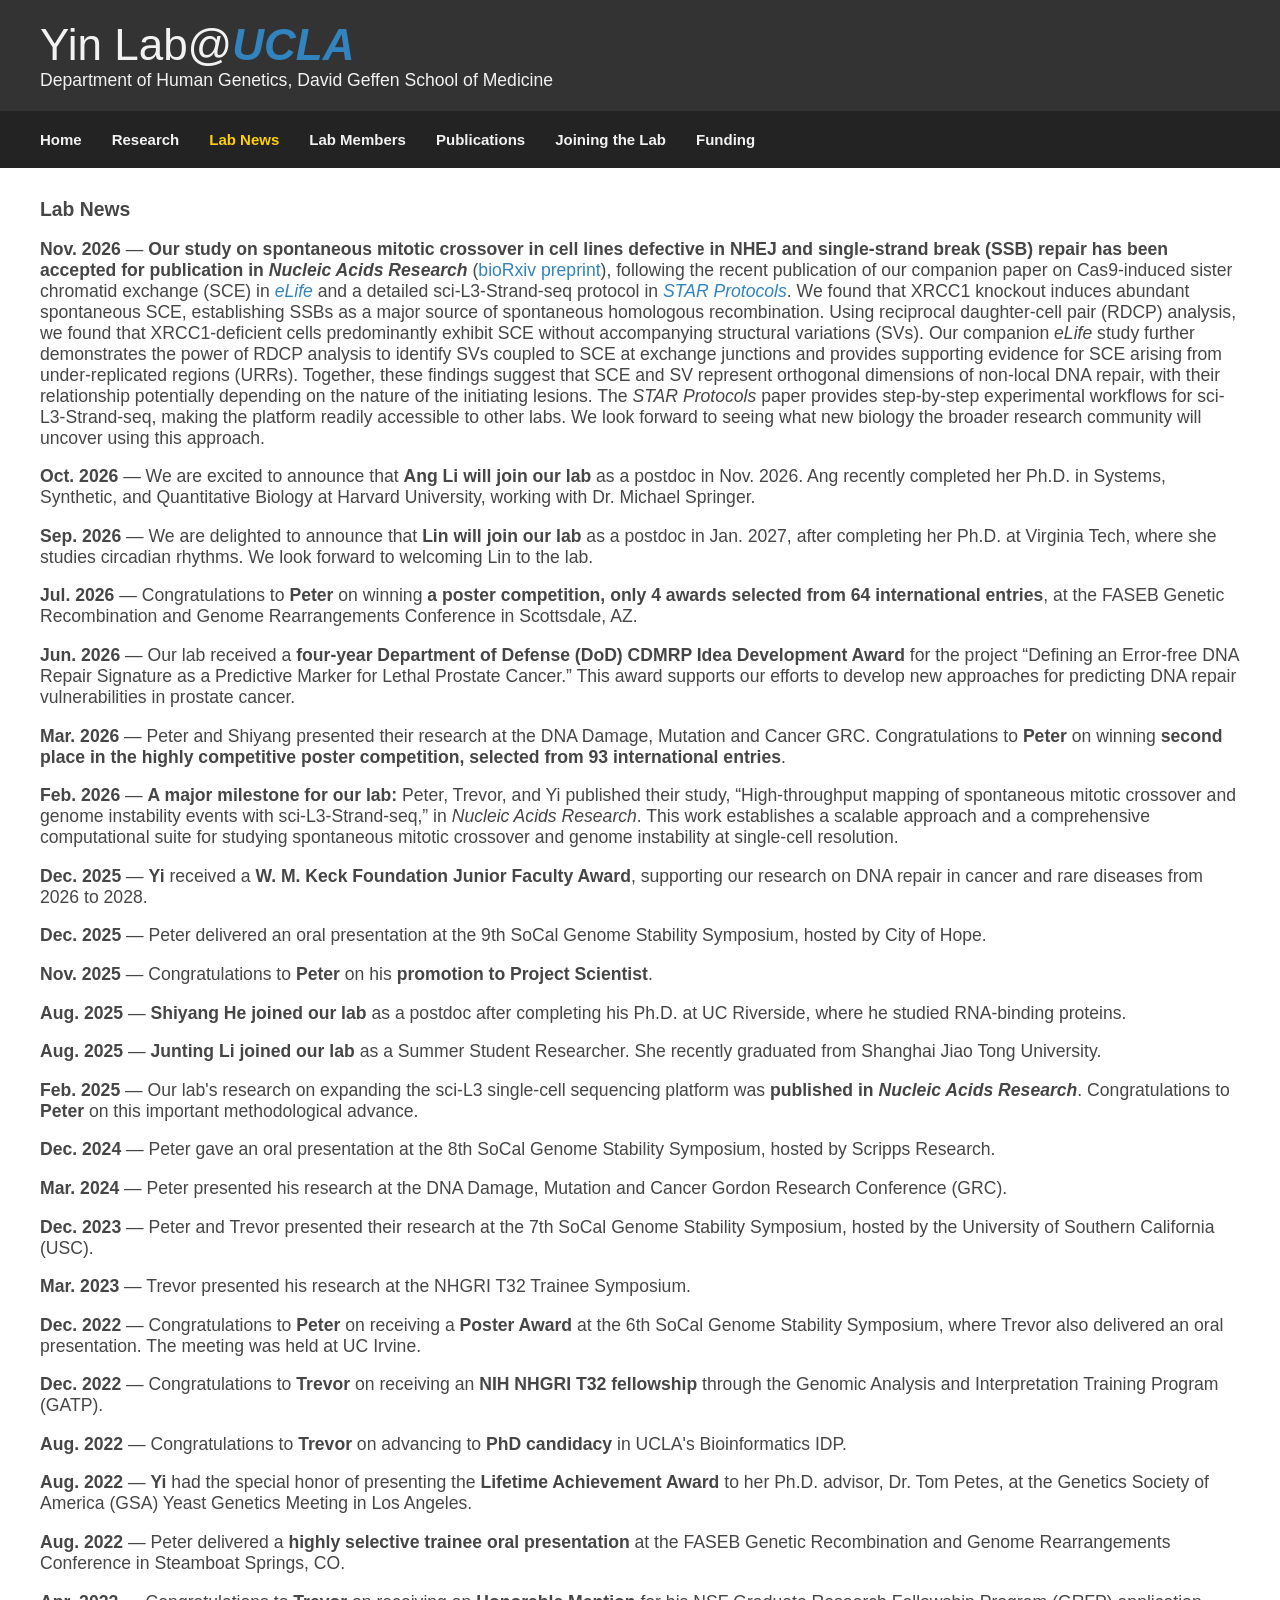
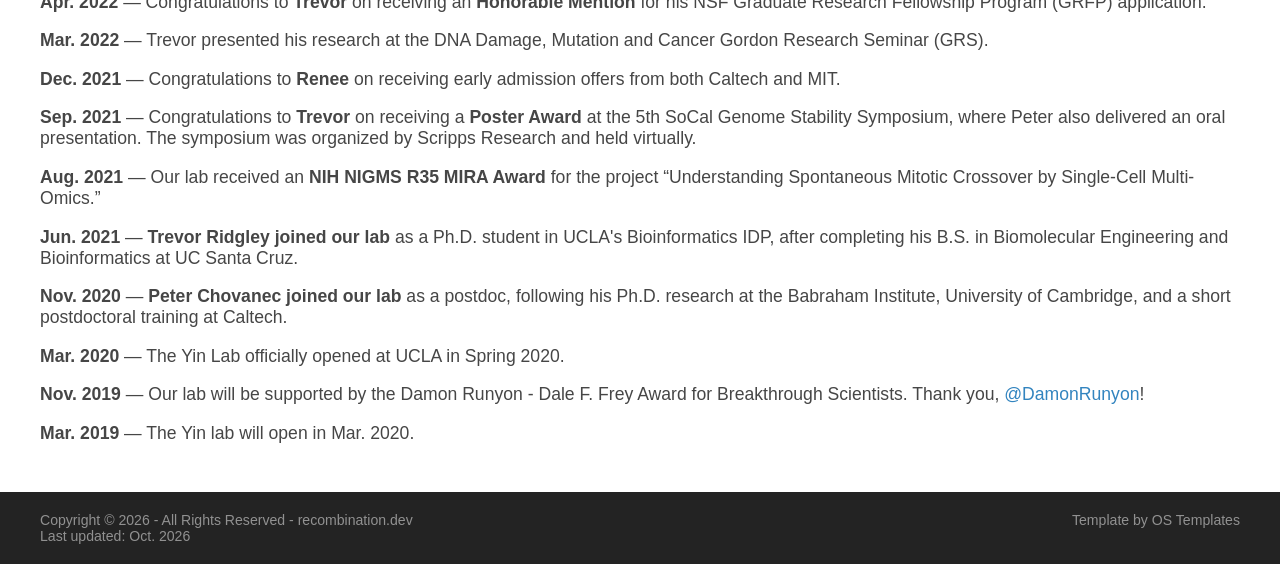
<file: lab_news.html>
<!DOCTYPE html>
<html lang="en" dir="ltr">
<head>
<title>Yin Lab @ UCLA | Lab News</title>
<meta charset="UTF-8">
<meta name="viewport" content="width=device-width, initial-scale=1.0">
<link rel="stylesheet" href="styles/layout.css" type="text/css" media="all">
<link rel="stylesheet" href="styles/mediaqueries.css" type="text/css" media="all">
<script src="scripts/jquery.1.9.0.min.js"></script>
<script src="scripts/jquery-mobilemenu.min.js"></script>
</head>
<body>
<div class="wrapper row1">
  <header id="header" class="clear">
    <div id="hgroup">
      <h1><a href="https://recombination.dev">Yin&nbsp;Lab&#8203;@<span style="font-family:helvetica;font-style:italic;font-weight:bold;color:#3284BF">UCLA</span></a></h1>
      <h2><a href="https://medschool.ucla.edu/human-genetics">Department of Human Genetics, David&nbsp;Geffen School of Medicine</a></h2>
    </div>
  </header>
</div>
<div class="wrapper row2">
  <nav id="topnav">
    <ul class="clear">
      <li><a href="index.html">Home</a></li>
      <li><a href="research.html">Research</a></li>
      <li class="active"><a href="lab_news.html">Lab News</a></li>
      <li><a href="lab_members.html">Lab Members</a></li>
      <li><a href="publications.html">Publications</a></li>
      <li><a href="joining_the_lab.html">Joining the Lab</a></li>
      <li><a href="funding.html">Funding</a></li>
    </ul>
  </nav>
</div>
<div class="wrapper row3">
  <div id="container">
    <h1 style="font-weight:bold;">Lab News</h1>
    <div class="full_width clear">
      <p><b>Nov. 2026</b> &mdash; <strong>Our study on spontaneous mitotic crossover in cell lines defective in NHEJ and single-strand break (SSB) repair has been accepted for publication in <em>Nucleic Acids Research</em></strong> (<a href="https://www.biorxiv.org/content/10.64898/2026.05.11.724412v1" target="_blank">bioRxiv preprint</a>), following the recent publication of our companion paper on Cas9-induced sister chromatid exchange (SCE) in <a href="https://elifesciences.org/articles/112073" target="_blank"><em>eLife</em></a> and a detailed sci-L3-Strand-seq protocol in <a href="https://www.cell.com/star-protocols/fulltext/S2666-1667(26)00545-9" target="_blank"><em>STAR Protocols</em></a>. We found that XRCC1 knockout induces abundant spontaneous SCE, establishing SSBs as a major source of spontaneous homologous recombination. Using reciprocal daughter-cell pair (RDCP) analysis, we found that XRCC1-deficient cells predominantly exhibit SCE without accompanying structural variations (SVs). Our companion <em>eLife</em> study further demonstrates the power of RDCP analysis to identify SVs coupled to SCE at exchange junctions and provides supporting evidence for SCE arising from under-replicated regions (URRs). Together, these findings suggest that SCE and SV represent orthogonal dimensions of non-local DNA repair, with their relationship potentially depending on the nature of the initiating lesions. The <em>STAR Protocols</em> paper provides step-by-step experimental workflows for sci-L3-Strand-seq, making the platform readily accessible to other labs. We look forward to seeing what new biology the broader research community will uncover using this approach.</p>
      <p><b>Oct. 2026</b> &mdash; We are excited to announce that <strong>Ang Li will join our lab</strong> as a postdoc in Nov. 2026. Ang recently completed her Ph.D. in Systems, Synthetic, and Quantitative Biology at Harvard University, working with Dr. Michael Springer.</p>
      <p><b>Sep. 2026</b> &mdash; We are delighted to announce that <strong>Lin will join our lab</strong> as a postdoc in Jan. 2027, after completing her Ph.D. at Virginia Tech, where she studies circadian rhythms. We look forward to welcoming Lin to the lab.</p>
      <p><b>Jul. 2026</b> &mdash; Congratulations to <strong>Peter</strong> on winning <strong>a poster competition, only 4 awards selected from 64 international entries</strong>, at the FASEB Genetic Recombination and Genome Rearrangements Conference in Scottsdale, AZ.</p>
      <p><b>Jun. 2026</b> &mdash; Our lab received a <strong>four-year Department of Defense (DoD) CDMRP Idea Development Award</strong> for the project “Defining an Error-free DNA Repair Signature as a Predictive Marker for Lethal Prostate Cancer.” This award supports our efforts to develop new approaches for predicting DNA repair vulnerabilities in prostate cancer.</p>
      <p><b>Mar. 2026</b> &mdash; Peter and Shiyang presented their research at the DNA Damage, Mutation and Cancer GRC. Congratulations to <strong>Peter</strong> on winning <strong>second place in the highly competitive poster competition, selected from 93 international entries</strong>.</p>
      <p><b>Feb. 2026</b> &mdash; <strong>A major milestone for our lab:</strong> Peter, Trevor, and Yi published their study, “High-throughput mapping of spontaneous mitotic crossover and genome instability events with sci-L3-Strand-seq,” in <em>Nucleic Acids Research</em>. This work establishes a scalable approach and a comprehensive computational suite for studying spontaneous mitotic crossover and genome instability at single-cell resolution.</p>
      <p><b>Dec. 2025</b> &mdash; <strong>Yi</strong> received a <strong>W. M. Keck Foundation Junior Faculty Award</strong>, supporting our research on DNA repair in cancer and rare diseases from 2026 to 2028.</p>
      <p><b>Dec. 2025</b> &mdash; Peter delivered an oral presentation at the 9th SoCal Genome Stability Symposium, hosted by City of Hope.</p>
      <p><b>Nov. 2025</b> &mdash; Congratulations to <strong>Peter</strong> on his <strong>promotion to Project Scientist</strong>.</p>
      <p><b>Aug. 2025</b> &mdash; <strong>Shiyang He joined our lab</strong> as a postdoc after completing his Ph.D. at UC Riverside, where he studied RNA-binding proteins.</p>
      <p><b>Aug. 2025</b> &mdash; <strong>Junting Li joined our lab</strong> as a Summer Student Researcher. She recently graduated from Shanghai Jiao Tong University.</p>
      <p><b>Feb. 2025</b> &mdash; Our lab's research on expanding the sci-L3 single-cell sequencing platform was <strong>published in <em>Nucleic Acids Research</em></strong>. Congratulations to <strong>Peter</strong> on this important methodological advance.</p>
      <p><b>Dec. 2024</b> &mdash; Peter gave an oral presentation at the 8th SoCal Genome Stability Symposium, hosted by Scripps Research.</p>
      <p><b>Mar. 2024</b> &mdash; Peter presented his research at the DNA Damage, Mutation and Cancer Gordon Research Conference (GRC).</p>
      <p><b>Dec. 2023</b> &mdash; Peter and Trevor presented their research at the 7th SoCal Genome Stability Symposium, hosted by the University of Southern California (USC).</p>
      <p><b>Mar. 2023</b> &mdash; Trevor presented his research at the NHGRI T32 Trainee Symposium.</p>
      <p><b>Dec. 2022</b> &mdash; Congratulations to <strong>Peter</strong> on receiving a <strong>Poster Award</strong> at the 6th SoCal Genome Stability Symposium, where Trevor also delivered an oral presentation. The meeting was held at UC Irvine.</p>
      <p><b>Dec. 2022</b> &mdash; Congratulations to <strong>Trevor</strong> on receiving an <strong>NIH NHGRI T32 fellowship</strong> through the Genomic Analysis and Interpretation Training Program (GATP).</p>
      <p><b>Aug. 2022</b> &mdash; Congratulations to <strong>Trevor</strong> on advancing to <strong>PhD candidacy</strong> in UCLA&#39;s Bioinformatics IDP.</p>
      <p><b>Aug. 2022</b> &mdash; <strong>Yi</strong> had the special honor of presenting the <strong>Lifetime Achievement Award</strong> to her Ph.D. advisor, Dr. Tom Petes, at the Genetics Society of America (GSA) Yeast Genetics Meeting in Los Angeles.</p>
      <p><b>Aug. 2022</b> &mdash; Peter delivered a <strong>highly selective trainee oral presentation</strong> at the FASEB Genetic Recombination and Genome Rearrangements Conference in Steamboat Springs, CO.</p>
      <p><b>Apr. 2022</b> &mdash; Congratulations to <strong>Trevor</strong> on receiving an <strong>Honorable Mention</strong> for his NSF Graduate Research Fellowship Program (GRFP) application.</p>
      <p><b>Mar. 2022</b> &mdash; Trevor presented his research at the DNA Damage, Mutation and Cancer Gordon Research Seminar (GRS).</p>
      <p><b>Dec. 2021</b> &mdash; Congratulations to <strong>Renee</strong> on receiving early admission offers from both Caltech and MIT.</p>
      <p><b>Sep. 2021</b> &mdash; Congratulations to <strong>Trevor</strong> on receiving a <strong>Poster Award</strong> at the 5th SoCal Genome Stability Symposium, where Peter also delivered an oral presentation. The symposium was organized by Scripps Research and held virtually.</p>
      <p><b>Aug. 2021</b> &mdash; Our lab received an <strong>NIH NIGMS R35 MIRA Award</strong> for the project “Understanding Spontaneous Mitotic Crossover by Single-Cell Multi-Omics.”</p>
      <p><b>Jun. 2021</b> &mdash; <strong>Trevor Ridgley joined our lab</strong> as a Ph.D. student in UCLA's Bioinformatics IDP, after completing his B.S. in Biomolecular Engineering and Bioinformatics at UC Santa Cruz.</p>
      <p><b>Nov. 2020</b> &mdash; <strong>Peter Chovanec joined our lab</strong> as a postdoc, following his Ph.D. research at the Babraham Institute, University of Cambridge, and a short postdoctoral training at Caltech.</p>
      <p><b>Mar. 2020</b> &mdash; The Yin Lab officially opened at UCLA in Spring 2020.</p>
      <p><b>Nov. 2019</b> &mdash; Our lab will be supported by the Damon Runyon - Dale F. Frey Award for Breakthrough Scientists. Thank you, <a href="https://www.damonrunyon.org" target="_blank">@DamonRunyon</a>!</p>
      <p><b>Mar. 2019</b> &mdash; The Yin lab will open in Mar. 2020.</p>
    </div>
  </div>
</div>
<div class="wrapper row4">
  <footer id="footer" class="clear">
    <p class="fl_left">Copyright &copy; 2026 - All Rights Reserved - <a href="index.html">recombination.dev</a><br>Last updated: Oct. 2026</p>
    <p class="fl_right">Template by <a target="_blank" href="https://www.os-templates.com/" title="Free Website Templates">OS Templates</a></p>
  </footer>
</div>
</body>
</html>
</file>
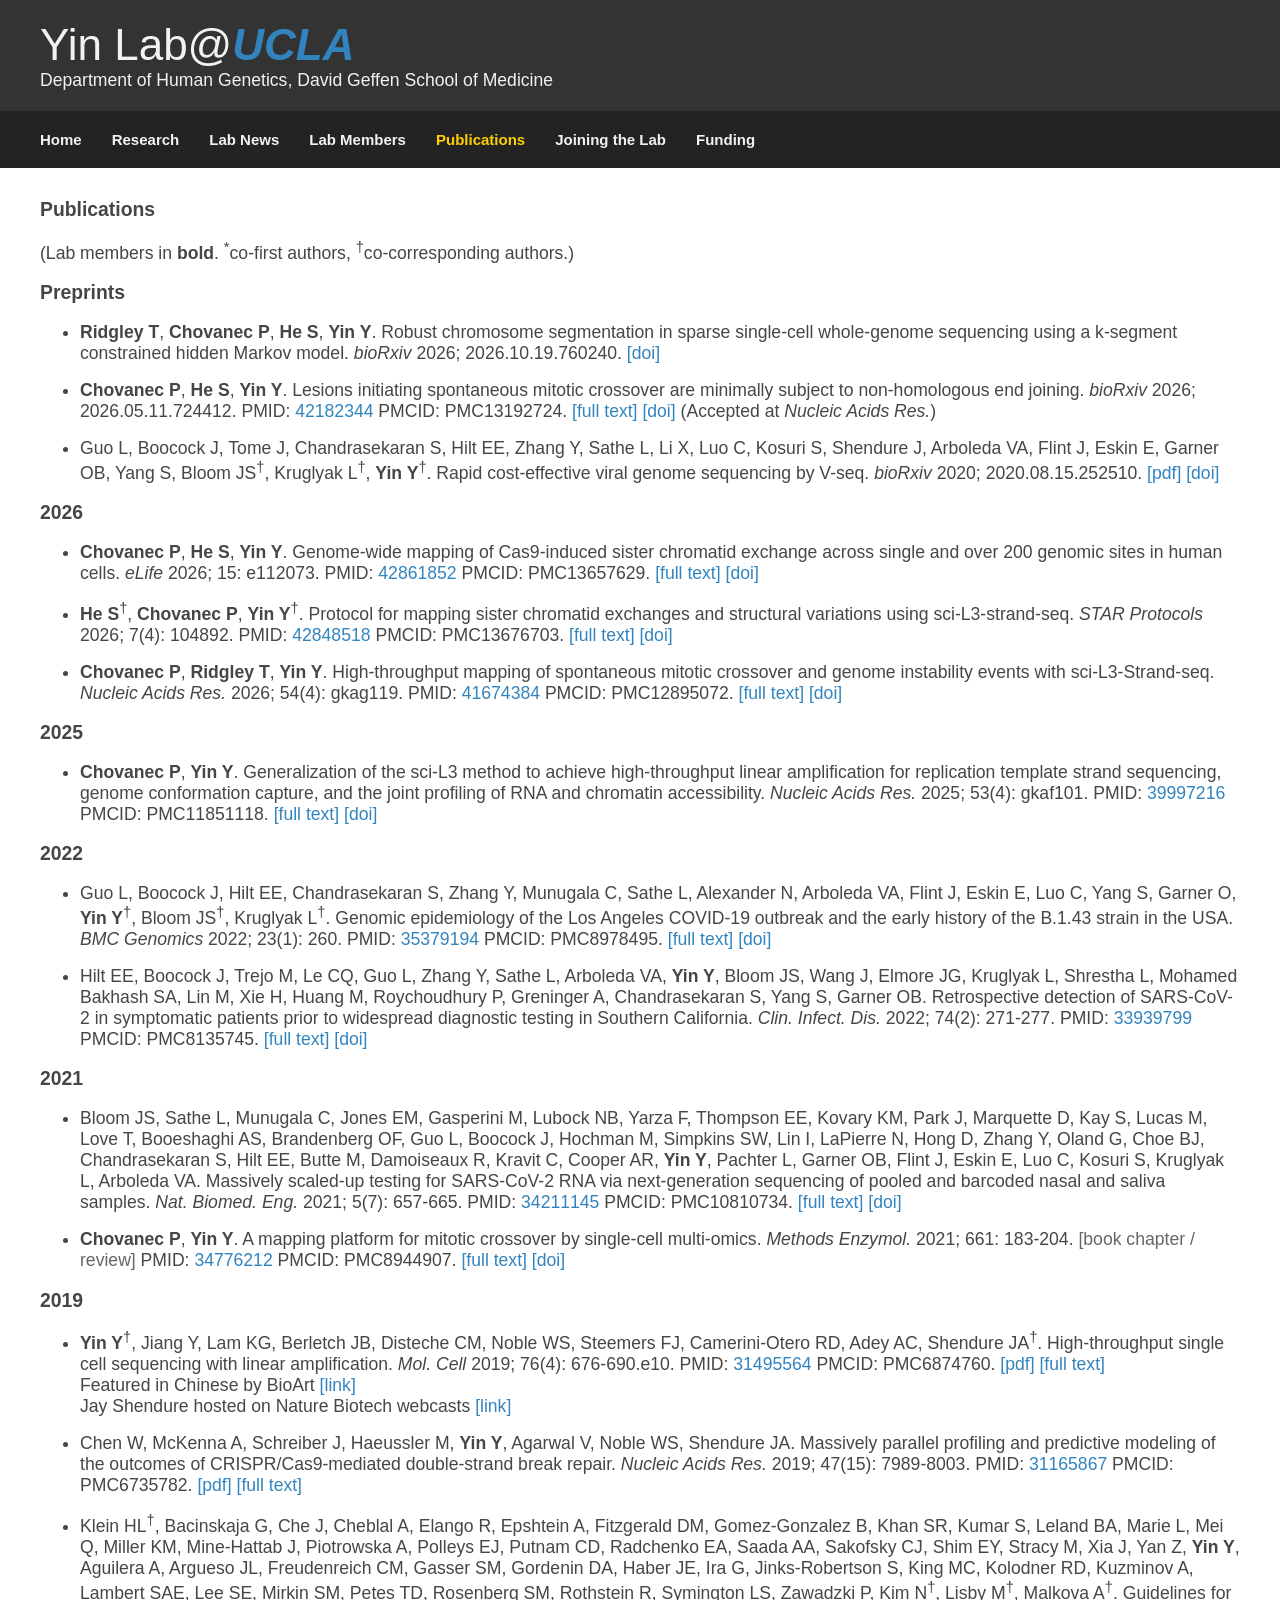
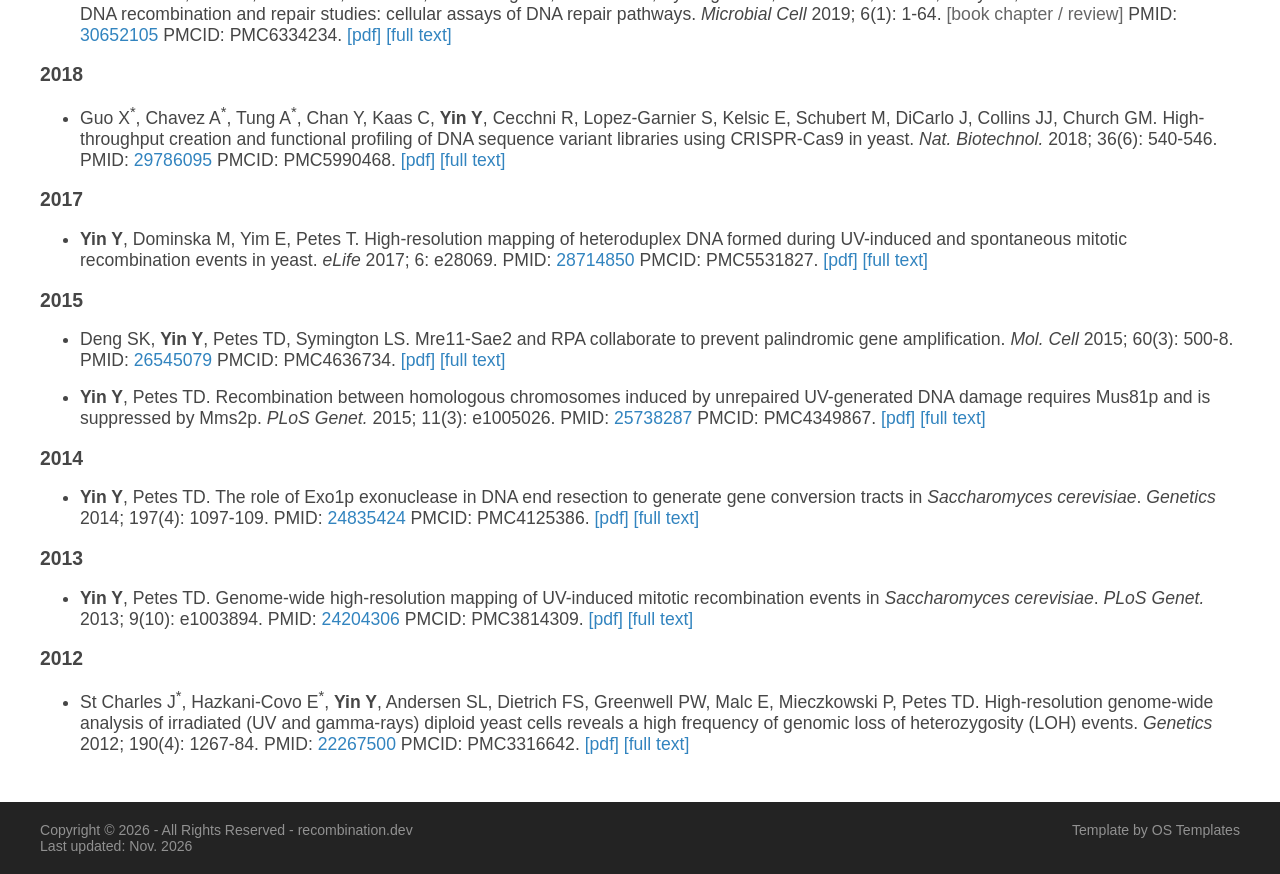
<file: publications.html>
<!DOCTYPE html>
<html lang="en" dir="ltr">
<head>
<title>Yin Lab @ UCLA | Publications</title>
<meta charset="UTF-8">
<meta name="viewport" content="width=device-width, initial-scale=1.0">
<link rel="stylesheet" href="styles/layout.css" type="text/css" media="all">
<link rel="stylesheet" href="styles/mediaqueries.css" type="text/css" media="all">
<script src="scripts/jquery.1.9.0.min.js"></script>
<script src="scripts/jquery-mobilemenu.min.js"></script>
</head>
<body>
<div class="wrapper row1">
  <header id="header" class="clear">
    <div id="hgroup">
      <h1><a href="https://recombination.dev">Yin&nbsp;Lab&#8203;@<span style="font-family:helvetica;font-style:italic;font-weight:bold;color:#3284BF">UCLA</span></a></h1>
      <h2><a href="https://medschool.ucla.edu/human-genetics">Department of Human Genetics, David&nbsp;Geffen School of Medicine</a></h2>
    </div>
  </header>
</div>
<div class="wrapper row2">
  <nav id="topnav">
    <ul class="clear">
      <li><a href="index.html">Home</a></li>
      <li><a href="research.html">Research</a></li>
      <li><a href="lab_news.html">Lab News</a></li>
      <li><a href="lab_members.html">Lab Members</a></li>
      <li class="active"><a href="publications.html">Publications</a></li>
      <li><a href="joining_the_lab.html">Joining the Lab</a></li>
      <li><a href="funding.html">Funding</a></li>
    </ul>
  </nav>
</div>
<div class="wrapper row3">
  <div id="container">
    <h1 style="font-weight:bold;">Publications</h1>
    <div class="full_width clear">
      <p>(Lab members in <b>bold</b>. <sup>*</sup>co-first authors, <sup>&dagger;</sup>co-corresponding authors.)</p>
      <h2 style="font-weight:bold;">Preprints</h2>
      <ul>
        <li style="margin-bottom:12pt;">
          <b>Ridgley T</b>, <b>Chovanec P</b>, <b>He S</b>, <b>Yin Y</b>.
          Robust chromosome segmentation in sparse single-cell whole-genome sequencing using a k-segment constrained hidden Markov model.
          <i>bioRxiv</i> 2026; 2026.10.19.760240.
          <a href="https://doi.org/10.64898/2026.10.19.760240" target="_blank">[doi]</a>
        </li>
        <li style="margin-bottom:12pt;">
          <b>Chovanec P</b>, <b>He S</b>, <b>Yin Y</b>.
          Lesions initiating spontaneous mitotic crossover are minimally subject to non-homologous end joining.
          <i>bioRxiv</i> 2026; 2026.05.11.724412.
          PMID: <a href="https://pubmed.ncbi.nlm.nih.gov/42182344/" target="_blank">42182344</a> PMCID: PMC13192724.
          <a href="https://www.ncbi.nlm.nih.gov/pmc/articles/PMC13192724/" target="_blank">[full text]</a> <a href="https://doi.org/10.64898/2026.05.11.724412" target="_blank">[doi]</a> (Accepted at <i>Nucleic Acids Res.</i>)
        </li>
        <li>
          Guo L, Boocock J, Tome J, Chandrasekaran S, Hilt EE, Zhang Y, Sathe L, Li X, Luo C, Kosuri S, Shendure J, Arboleda VA, Flint J, Eskin E, Garner OB, Yang S, Bloom JS<sup>&dagger;</sup>, Kruglyak L<sup>&dagger;</sup>, <b>Yin Y</b><sup>&dagger;</sup>.
          Rapid cost-effective viral genome sequencing by V-seq.
          <i>bioRxiv</i> 2020; 2020.08.15.252510.
          <a href="files/2020_bioRxiv_V-seq.pdf" target="_blank">[pdf]</a> <a href="https://doi.org/10.1101/2020.08.15.252510" target="_blank">[doi]</a>
        </li>
      </ul>
      <h2 style="font-weight:bold;">2026</h2>
      <ul>
        <li style="margin-bottom:12pt;">
          <b>Chovanec P</b>, <b>He S</b>, <b>Yin Y</b>.
          Genome-wide mapping of Cas9-induced sister chromatid exchange across single and over 200 genomic sites in human cells.
          <i>eLife</i> 2026; 15: e112073.
          PMID: <a href="https://pubmed.ncbi.nlm.nih.gov/42861852/" target="_blank">42861852</a> PMCID: PMC13657629.
          <a href="https://www.ncbi.nlm.nih.gov/pmc/articles/PMC13657629/" target="_blank">[full text]</a> <a href="https://doi.org/10.7554/eLife.112073" target="_blank">[doi]</a>
        </li>
        <li style="margin-bottom:12pt;">
          <b>He S</b><sup>&dagger;</sup>, <b>Chovanec P</b>, <b>Yin Y</b><sup>&dagger;</sup>.
          Protocol for mapping sister chromatid exchanges and structural variations using sci-L3-strand-seq.
          <i>STAR Protocols</i> 2026; 7(4): 104892.
          PMID: <a href="https://pubmed.ncbi.nlm.nih.gov/42848518/" target="_blank">42848518</a> PMCID: PMC13676703.
          <a href="https://www.ncbi.nlm.nih.gov/pmc/articles/PMC13676703/" target="_blank">[full text]</a> <a href="https://doi.org/10.1016/j.xpro.2026.104892" target="_blank">[doi]</a>
        </li>
        <li>
          <b>Chovanec P</b>, <b>Ridgley T</b>, <b>Yin Y</b>.
          High-throughput mapping of spontaneous mitotic crossover and genome instability events with sci-L3-Strand-seq.
          <i>Nucleic Acids Res.</i> 2026; 54(4): gkag119.
          PMID: <a href="https://pubmed.ncbi.nlm.nih.gov/41674384/" target="_blank">41674384</a> PMCID: PMC12895072.
          <a href="https://www.ncbi.nlm.nih.gov/pmc/articles/PMC12895072/" target="_blank">[full text]</a> <a href="https://doi.org/10.1093/nar/gkag119" target="_blank">[doi]</a>
        </li>
      </ul>
      <h2 style="font-weight:bold;">2025</h2>
      <ul>
        <li>
          <b>Chovanec P</b>, <b>Yin Y</b>.
          Generalization of the sci-L3 method to achieve high-throughput linear amplification for replication template strand sequencing, genome conformation capture, and the joint profiling of RNA and chromatin accessibility.
          <i>Nucleic Acids Res.</i> 2025; 53(4): gkaf101.
          PMID: <a href="https://pubmed.ncbi.nlm.nih.gov/39997216/" target="_blank">39997216</a> PMCID: PMC11851118.
          <a href="https://www.ncbi.nlm.nih.gov/pmc/articles/PMC11851118/" target="_blank">[full text]</a> <a href="https://doi.org/10.1093/nar/gkaf101" target="_blank">[doi]</a>
        </li>
      </ul>
      <h2 style="font-weight:bold;">2022</h2>
      <ul>
        <li style="margin-bottom:12pt;">
          Guo L, Boocock J, Hilt EE, Chandrasekaran S, Zhang Y, Munugala C, Sathe L, Alexander N, Arboleda VA, Flint J, Eskin E, Luo C, Yang S, Garner O, <b>Yin Y</b><sup>&dagger;</sup>, Bloom JS<sup>&dagger;</sup>, Kruglyak L<sup>&dagger;</sup>.
          Genomic epidemiology of the Los Angeles COVID-19 outbreak and the early history of the B.1.43 strain in the USA.
          <i>BMC Genomics</i> 2022; 23(1): 260.
          PMID: <a href="https://pubmed.ncbi.nlm.nih.gov/35379194/" target="_blank">35379194</a> PMCID: PMC8978495.
          <a href="https://www.ncbi.nlm.nih.gov/pmc/articles/PMC8978495/" target="_blank">[full text]</a> <a href="https://doi.org/10.1186/s12864-022-08488-7" target="_blank">[doi]</a>
        </li>
        <li>
          Hilt EE, Boocock J, Trejo M, Le CQ, Guo L, Zhang Y, Sathe L, Arboleda VA, <b>Yin Y</b>, Bloom JS, Wang J, Elmore JG, Kruglyak L, Shrestha L, Mohamed Bakhash SA, Lin M, Xie H, Huang M, Roychoudhury P, Greninger A, Chandrasekaran S, Yang S, Garner OB.
          Retrospective detection of SARS-CoV-2 in symptomatic patients prior to widespread diagnostic testing in Southern California.
          <i>Clin. Infect. Dis.</i> 2022; 74(2): 271-277.
          PMID: <a href="https://pubmed.ncbi.nlm.nih.gov/33939799/" target="_blank">33939799</a> PMCID: PMC8135745.
          <a href="https://www.ncbi.nlm.nih.gov/pmc/articles/PMC8135745/" target="_blank">[full text]</a> <a href="https://doi.org/10.1093/cid/ciab360" target="_blank">[doi]</a>
        </li>
      </ul>
      <h2 style="font-weight:bold;">2021</h2>
      <ul>
        <li style="margin-bottom:12pt;">
          Bloom JS, Sathe L, Munugala C, Jones EM, Gasperini M, Lubock NB, Yarza F, Thompson EE, Kovary KM, Park J, Marquette D, Kay S, Lucas M, Love T, Booeshaghi AS, Brandenberg OF, Guo L, Boocock J, Hochman M, Simpkins SW, Lin I, LaPierre N, Hong D, Zhang Y, Oland G, Choe BJ, Chandrasekaran S, Hilt EE, Butte M, Damoiseaux R, Kravit C, Cooper AR, <b>Yin Y</b>, Pachter L, Garner OB, Flint J, Eskin E, Luo C, Kosuri S, Kruglyak L, Arboleda VA.
          Massively scaled-up testing for SARS-CoV-2 RNA via next-generation sequencing of pooled and barcoded nasal and saliva samples.
          <i>Nat. Biomed. Eng.</i> 2021; 5(7): 657-665.
          PMID: <a href="https://pubmed.ncbi.nlm.nih.gov/34211145/" target="_blank">34211145</a> PMCID: PMC10810734.
          <a href="https://www.ncbi.nlm.nih.gov/pmc/articles/PMC10810734/" target="_blank">[full text]</a> <a href="https://doi.org/10.1038/s41551-021-00754-5" target="_blank">[doi]</a>
        </li>
        <li>
          <b>Chovanec P</b>, <b>Yin Y</b>.
          A mapping platform for mitotic crossover by single-cell multi-omics.
          <i>Methods Enzymol.</i> 2021; 661: 183-204. <span style="color:#666;">[book chapter / review]</span>
          PMID: <a href="https://pubmed.ncbi.nlm.nih.gov/34776212/" target="_blank">34776212</a> PMCID: PMC8944907.
          <a href="https://www.ncbi.nlm.nih.gov/pmc/articles/PMC8944907/" target="_blank">[full text]</a> <a href="https://doi.org/10.1016/bs.mie.2021.08.017" target="_blank">[doi]</a>
        </li>
      </ul>
      <h2 style="font-weight:bold;">2019</h2>
      <ul>
        <li style="margin-bottom:12pt;">
          <b>Yin Y</b><sup>&dagger;</sup>, Jiang Y, Lam KG, Berletch JB, Disteche CM, Noble WS, Steemers FJ, Camerini-Otero RD, Adey AC, Shendure JA<sup>&dagger;</sup>.
          High-throughput single cell sequencing with linear amplification.
          <i>Mol. Cell</i> 2019; 76(4): 676-690.e10.
          PMID: <a href="https://pubmed.ncbi.nlm.nih.gov/31495564/" target="_blank">31495564</a> PMCID: PMC6874760.
          <a href="files/2019_MolCell_sci-L3.pdf" target="_blank">[pdf]</a> <a href="https://www.ncbi.nlm.nih.gov/pmc/articles/PMC6874760/" target="_blank">[full text]</a>
          <br>Featured in Chinese by BioArt <a href="https://mp.weixin.qq.com/s?__biz=MzA3MzQyNjY1MQ==&mid=2652474921&idx=4&sn=6e60487c14dc5ea8cbda9ead6071789c&chksm=84e21d9db395948bc61a9e882d854647cc03706f340d3833f49aac97ed7fc8bb6127d3a5f273#rd" target="_blank">[link]</a>
          <br>Jay Shendure hosted on Nature Biotech webcasts <a href="https://www.workcast.com/register?cpak=4117659951158076&referrer=WEBCASTHOMEPAGE_MISSIONBIO_0619" target="_blank">[link]</a>
        </li>
        <li style="margin-bottom:12pt;">
          Chen W, McKenna A, Schreiber J, Haeussler M, <b>Yin Y</b>, Agarwal V, Noble WS, Shendure JA.
          Massively parallel profiling and predictive modeling of the outcomes of CRISPR/Cas9-mediated double-strand break repair.
          <i>Nucleic Acids Res.</i> 2019; 47(15): 7989-8003.
          PMID: <a href="https://pubmed.ncbi.nlm.nih.gov/31165867/" target="_blank">31165867</a> PMCID: PMC6735782.
          <a href="files/2019_NAR_CRISPR_NHEJ.pdf" target="_blank">[pdf]</a> <a href="https://www.ncbi.nlm.nih.gov/pmc/articles/PMC6735782/" target="_blank">[full text]</a>
        </li>
        <li>
          Klein HL<sup>&dagger;</sup>, Bacinskaja G, Che J, Cheblal A, Elango R, Epshtein A, Fitzgerald DM, Gomez-Gonzalez B, Khan SR, Kumar S, Leland BA, Marie L, Mei Q, Miller KM, Mine-Hattab J, Piotrowska A, Polleys EJ, Putnam CD, Radchenko EA, Saada AA, Sakofsky CJ, Shim EY, Stracy M, Xia J, Yan Z, <b>Yin Y</b>, Aguilera A, Argueso JL, Freudenreich CM, Gasser SM, Gordenin DA, Haber JE, Ira G, Jinks-Robertson S, King MC, Kolodner RD, Kuzminov A, Lambert SAE, Lee SE, Mirkin SM, Petes TD, Rosenberg SM, Rothstein R, Symington LS, Zawadzki P, Kim N<sup>&dagger;</sup>, Lisby M<sup>&dagger;</sup>, Malkova A<sup>&dagger;</sup>.
          Guidelines for DNA recombination and repair studies: cellular assays of DNA repair pathways.
          <i>Microbial Cell</i> 2019; 6(1): 1-64. <span style="color:#666;">[book chapter / review]</span>
          PMID: <a href="https://pubmed.ncbi.nlm.nih.gov/30652105/" target="_blank">30652105</a> PMCID: PMC6334234.
          <a href="files/2019_MicrobialCell_HR_CellularAssay_review.pdf" target="_blank">[pdf]</a> <a href="https://www.ncbi.nlm.nih.gov/pmc/articles/PMC6334234/" target="_blank">[full text]</a>
        </li>
      </ul>
      <h2 style="font-weight:bold;">2018</h2>
      <ul>
        <li>
          Guo X<sup>*</sup>, Chavez A<sup>*</sup>, Tung A<sup>*</sup>, Chan Y, Kaas C, <b>Yin Y</b>, Cecchni R, Lopez-Garnier S, Kelsic E, Schubert M, DiCarlo J, Collins JJ, Church GM.
          High-throughput creation and functional profiling of DNA sequence variant libraries using CRISPR-Cas9 in yeast.
          <i>Nat. Biotechnol.</i> 2018; 36(6): 540-546.
          PMID: <a href="https://pubmed.ncbi.nlm.nih.gov/29786095/" target="_blank">29786095</a> PMCID: PMC5990468.
          <a href="files/2018_NatureBiotech_yeast_CRISPR.pdf" target="_blank">[pdf]</a> <a href="https://www.ncbi.nlm.nih.gov/pmc/articles/PMC5990468/" target="_blank">[full text]</a>
        </li>
      </ul>
      <h2 style="font-weight:bold;">2017</h2>
      <ul>
        <li>
          <b>Yin Y</b>, Dominska M, Yim E, Petes T.
          High-resolution mapping of heteroduplex DNA formed during UV-induced and spontaneous mitotic recombination events in yeast.
          <i>eLife</i> 2017; 6: e28069.
          PMID: <a href="https://pubmed.ncbi.nlm.nih.gov/28714850/" target="_blank">28714850</a> PMCID: PMC5531827.
          <a href="files/2017_eLife_heteroduplex_mlh1.pdf" target="_blank">[pdf]</a> <a href="https://www.ncbi.nlm.nih.gov/pmc/articles/PMC5531827/" target="_blank">[full text]</a>
        </li>
      </ul>
      <h2 style="font-weight:bold;">2015</h2>
      <ul>
        <li style="margin-bottom:12pt;">
          Deng SK, <b>Yin Y</b>, Petes TD, Symington LS.
          Mre11-Sae2 and RPA collaborate to prevent palindromic gene amplification.
          <i>Mol. Cell</i> 2015; 60(3): 500-8.
          PMID: <a href="https://pubmed.ncbi.nlm.nih.gov/26545079/" target="_blank">26545079</a> PMCID: PMC4636734.
          <a href="files/2015_MolCell_RPA_mre11_sae2_RPA_SymingtonLab.pdf" target="_blank">[pdf]</a> <a href="https://www.ncbi.nlm.nih.gov/pmc/articles/PMC4636734/" target="_blank">[full text]</a>
        </li>
        <li>
          <b>Yin Y</b>, Petes TD.
          Recombination between homologous chromosomes induced by unrepaired UV-generated DNA damage requires Mus81p and is suppressed by Mms2p.
          <i>PLoS Genet.</i> 2015; 11(3): e1005026.
          PMID: <a href="https://pubmed.ncbi.nlm.nih.gov/25738287/" target="_blank">25738287</a> PMCID: PMC4349867.
          <a href="files/2015_PlosGenetics_UV_rad14_mus81_mms2.pdf" target="_blank">[pdf]</a> <a href="https://www.ncbi.nlm.nih.gov/pmc/articles/PMC4349867/" target="_blank">[full text]</a>
        </li>
      </ul>
      <h2 style="font-weight:bold;">2014</h2>
      <ul>
        <li>
          <b>Yin Y</b>, Petes TD.
          The role of Exo1p exonuclease in DNA end resection to generate gene conversion tracts in <i>Saccharomyces cerevisiae</i>.
          <i>Genetics</i> 2014; 197(4): 1097-109.
          PMID: <a href="https://pubmed.ncbi.nlm.nih.gov/24835424/" target="_blank">24835424</a> PMCID: PMC4125386.
          <a href="files/2014_Genetics_exo1.pdf" target="_blank">[pdf]</a> <a href="https://www.ncbi.nlm.nih.gov/pmc/articles/PMC4125386/" target="_blank">[full text]</a>
        </li>
      </ul>
      <h2 style="font-weight:bold;">2013</h2>
      <ul>
        <li>
          <b>Yin Y</b>, Petes TD.
          Genome-wide high-resolution mapping of UV-induced mitotic recombination events in <i>Saccharomyces cerevisiae</i>.
          <i>PLoS Genet.</i> 2013; 9(10): e1003894.
          PMID: <a href="https://pubmed.ncbi.nlm.nih.gov/24204306/" target="_blank">24204306</a> PMCID: PMC3814309.
          <a href="files/2013_PlosGenetics_Global_UV_Mapping.pdf" target="_blank">[pdf]</a> <a href="https://www.ncbi.nlm.nih.gov/pmc/articles/PMC3814309/" target="_blank">[full text]</a>
        </li>
      </ul>
      <h2 style="font-weight:bold;">2012</h2>
      <ul>
        <li>
          St Charles J<sup>*</sup>, Hazkani-Covo E<sup>*</sup>, <b>Yin Y</b>, Andersen SL, Dietrich FS, Greenwell PW, Malc E, Mieczkowski P, Petes TD.
          High-resolution genome-wide analysis of irradiated (UV and gamma-rays) diploid yeast cells reveals a high frequency of genomic loss of heterozygosity (LOH) events.
          <i>Genetics</i> 2012; 190(4): 1267-84.
          PMID: <a href="https://pubmed.ncbi.nlm.nih.gov/22267500/" target="_blank">22267500</a> PMCID: PMC3316642.
          <a href="files/2012_Genetics_LOH_Mapping_Method.pdf" target="_blank">[pdf]</a> <a href="https://www.ncbi.nlm.nih.gov/pmc/articles/PMC3316642/" target="_blank">[full text]</a>
        </li>
      </ul>
    </div>
  </div>
</div>
<div class="wrapper row4">
  <footer id="footer" class="clear">
    <p class="fl_left">Copyright &copy; 2026 - All Rights Reserved - <a href="index.html">recombination.dev</a><br>Last updated: Nov. 2026</p>
    <p class="fl_right">Template by <a target="_blank" href="https://www.os-templates.com/" title="Free Website Templates">OS Templates</a></p>
  </footer>
</div>
</body>
</html>
</file>
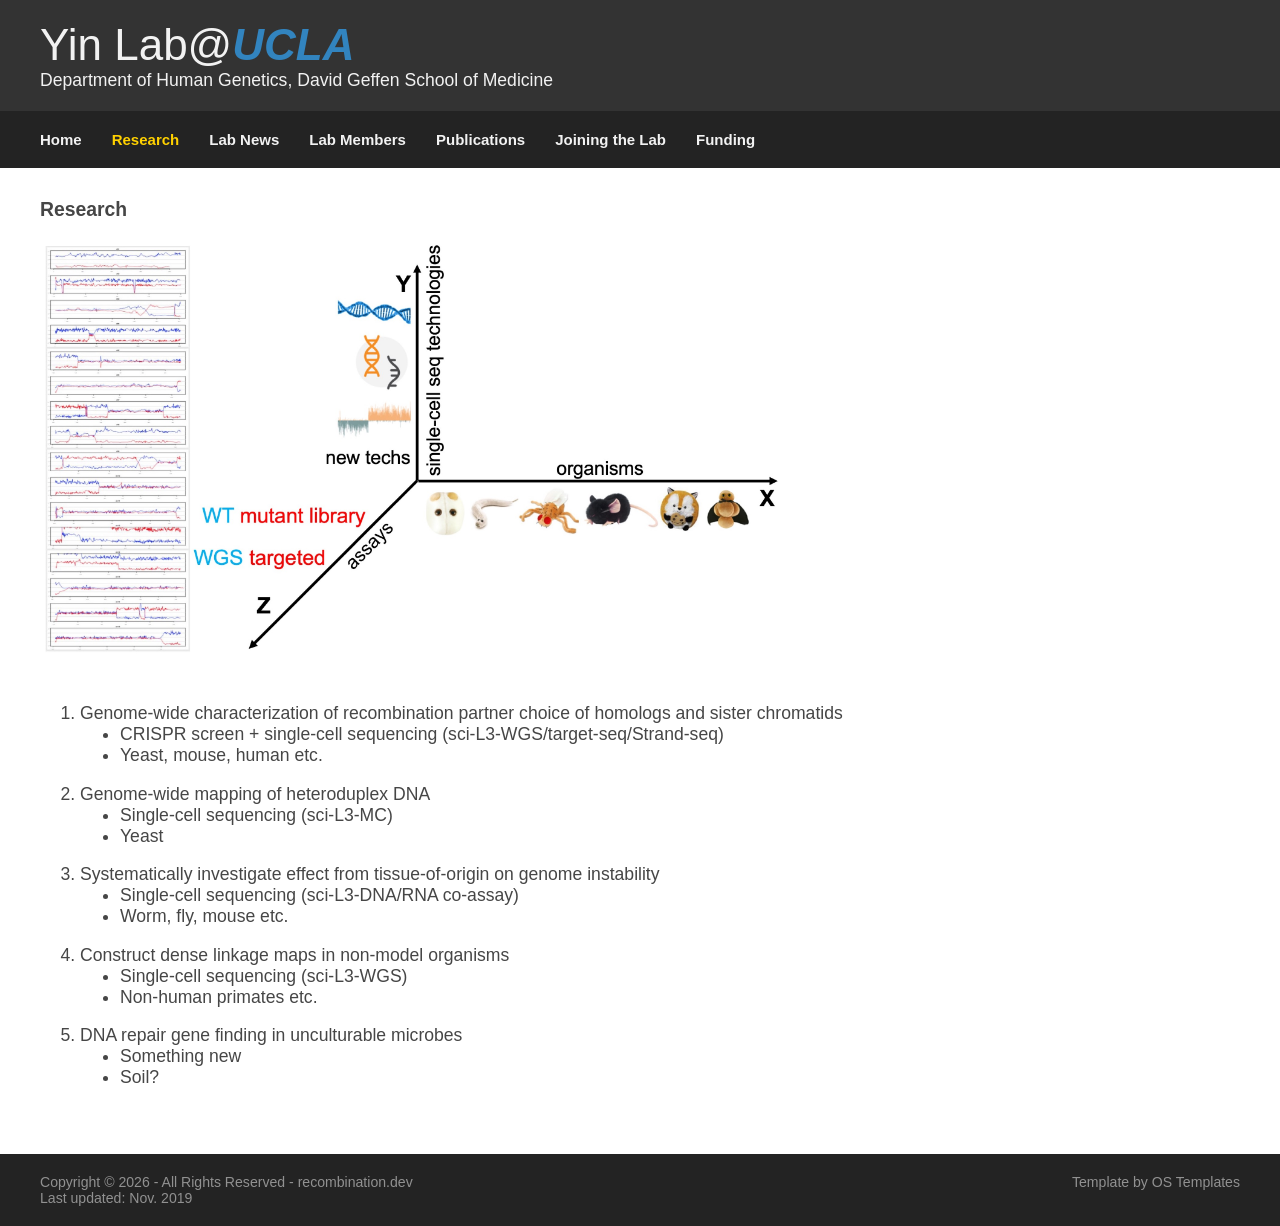
<file: research.html>
<!DOCTYPE html>
<html lang="en" dir="ltr">
<head>
<title>Yin Lab @ UCLA | Research</title>
<meta charset="UTF-8">
<meta name="viewport" content="width=device-width, initial-scale=1.0">
<link rel="stylesheet" href="styles/layout.css" type="text/css" media="all">
<link rel="stylesheet" href="styles/mediaqueries.css" type="text/css" media="all">
<script src="scripts/jquery.1.9.0.min.js"></script>
<script src="scripts/jquery-mobilemenu.min.js"></script>
<!--[if lt IE 9]>
<link rel="stylesheet" href="styles/ie.css" type="text/css" media="all">
<script src="scripts/ie/css3-mediaqueries.min.js"></script>
<script src="scripts/ie/ie9.js"></script>
<script src="scripts/ie/html5shiv.min.js"></script>
<![endif]-->
</head>
<body>
  <div class="wrapper row1">
    <header id="header" class="clear">
      <div id="hgroup">
        <h1><a href="https://recombination.dev">Yin&nbspLab&#8203@<span style = "font-family:helvetica;font-style: italic;font-weight:bold;color:#3284BF">UCLA</span></a></h1>
        <h2><a href="https://medschool.ucla.edu/human-genetics">Department of Human Genetics, David&nbspGeffen School of Medicine</a></h2>
      </div>
    </header>
  </div>
<!-- ################################################################################################ -->
<div class="wrapper row2">
  <nav id="topnav">
    <ul class="clear">
      <li><a href="index.html">Home</a></li>
      <li class="active"><a href="research.html">Research</a></li>
      <li><a href="lab_news.html">Lab News</a></li>
      <li><a href="lab_members.html">Lab Members</a></li>
      <li><a href="publications.html">Publications</a></li>
      <li><a href="joining_the_lab.html">Joining the Lab</a></li>
      <li><a href="funding.html">Funding</a></li>
    </ul>
  </nav>
</div>
<!-- content -->
<div class="wrapper row3">
  <div id="container">
    <h1 style="font-weight:bold;">Research</h1>
    <div class="full_width clear">
      <container>
        <img src="images/research.jpg" alt="Research scheme" style="width:800px;height:auto;">
      </container>
      <div>
        <ol>
          <li>
            Genome-wide characterization of recombination partner choice of homologs and sister chromatids
            <ul>
              <li>CRISPR screen + single-cell sequencing (sci-L3-WGS/target-seq/Strand-seq)</li>
              <li>Yeast, mouse, human etc.</li>
            </ul>
          </li>
          <li>
            Genome-wide mapping of heteroduplex DNA
            <ul>
              <li>Single-cell sequencing (sci-L3-MC)</li>
              <li>Yeast</li>
            </ul>
          </li>
          <li>
            Systematically investigate effect from tissue-of-origin on genome instability
            <ul>
              <li>Single-cell sequencing (sci-L3-DNA/RNA co-assay)</li>
              <li>Worm, fly, mouse etc.</li>
            </ul>
          </li>
          <li>
            Construct dense linkage maps in non-model organisms
            <ul>
              <li>Single-cell sequencing (sci-L3-WGS)</li>
              <li>Non-human primates etc.</li>
            </ul>
          </li>
          <li>
            DNA repair gene finding in unculturable microbes
            <ul>
              <li>Something new</li>
              <li>Soil?</li>
            </ul>
          </li>
        </ol>
      </div>
    </div>
  </div>
</div>
<!-- Footer -->
<div class="wrapper row4">
  <footer id="footer" class="clear">
    <p class="fl_left">Copyright &copy; 2026 - All Rights Reserved - <a href="index.html">recombination.dev</a><br>Last updated: Nov. 2019</p>
    <p class="fl_right">Template by <a target="_blank" href="https://www.os-templates.com/" title="Free Website Templates">OS Templates</a></p>
  </footer>
</div>
</body>
</html>
</file>
<file: styles/layout.css>
/*
Responsive Template Name: RS-MQF 1200 V.2
File: Layout CSS
Author: OS Templates
Author URI: https://www.os-templates.com/
Licence: <a href="https://www.os-templates.com/template-terms">Website Template Licence</a>
*/

@import url(framework.css);
@import url(navi.css);

html{overflow-y:scroll;}

body{margin:0; padding:0; font-size:100%; font-family:helvetica,arial,courier; color:#464646 ; background-color:#232323;}

.justify{text-align:justify;}
.bold{font-weight:bold;}
.center{text-align:center;}
.right{text-align:right;}
.nostart{margin:0; padding:0; list-style:none;}
.hidden{display:none;}
.image_center {
  display: block;
  margin-left: auto;
  margin-right: auto;
}

.clear{display:block; clear:both;}
.clear:after{display:block; visibility:hidden; height:0; clear:both; font-size:0; content:"";}

a{outline:none; text-decoration:none;}

.fl_left{float:left;}
.fl_right{float:right;}

img{width:auto; max-width:100%; height:auto; margin:0; padding:0; border:none; line-height:normal; vertical-align:middle;}
.imgholder, .imgl, .imgr{padding:4px; border:1px solid #D6D6D6; text-align:center;}
.imgl{float:left; margin:0 15px 15px 0; clear:left;}
.imgr{float:right; margin:0 0 15px 15px; clear:right;}

/*----------------------------------------------HTML 5 Overrides-------------------------------------*/

address, article, aside, figcaption, figure, footer, header, nav, section{display:block; margin:0; padding:0;}

/*----------------------------------------------Responsive Videos-------------------------------------*/

.video{display:block; position:relative; width:100%; height:0; margin:0; padding:0 0 56.25% 0; /* using a 16:9 aspect ratio, the height is 56.25% of the width (9/16=0.5625) */}
.video iframe{display:block; position:absolute; width:100%; height:100%; margin:0; padding:0;}

/* ----------------------------------------------Wrapper-------------------------------------*/

div.wrapper{display:block; width:100%; margin:0px 0px 0px; padding:0; text-align:left;}

.row1, .row1 a{color:#F2F2F2; background-color:#333333;}
.row2{color:#F2F2F2; background-color:#232323;}
.row3{color:#464646; background-color:#FFFFFF;}
.row3 a{color:#3284BF; background-color:#FFFFFF;}
.row4, .row4 a{color:#919191; background-color:#232323;}

ol>li {
    padding-bottom: 1em;
}

ul {
  list-style-type: disc;
}

/*----------------------------------------------Generalise-------------------------------------*/

h1, h2, h3, h4, h5, h6{margin:0 0 8px 0; padding:0; font-size:1.1em; font-weight:normal; line-height:normal;}

address{font-style:normal;}

blockquote, q{display:block; padding:8px 10px; color:#979797; background-color:#ECECEC; font-style:italic; line-height:normal;}
blockquote:before, q:before{content:'� '; font-size:26px;}
blockquote:after, q:after{content:' �'; font-size:26px; line-height:0;}

#header, #topnav, #container, #footer, #copyright{margin:0 auto; font-size:1.1em;}

/*----------------------------------------------Header-------------------------------------*/

#header{padding:20px 0;}

#header #hgroup{display:block; float:left; width:auto; clear:right;}
#header #hgroup h1, #header #hgroup h2{margin:0; font-weight:normal; text-transform:none;}
#header #hgroup h1{font-size:2.5em;}
#header #hgroup h2{font-size:1.0em;}

/*----------------------------------------------Content Area-------------------------------------*/

#container{padding:30px 0; clear:both;}

/*----------------------------------------------Footer-------------------------------------*/

#footer{padding:20px 0;}
#footer p{margin:0; padding:0; font-size: 0.8em;}
</file>
<file: styles/mediaqueries.css>
/*
Responsive Template Name: RS-MQF 1200 V.2
File: Media Queries CSS
Author: OS Templates
Author URI: https://www.os-templates.com/
Licence: <a href="https://www.os-templates.com/template-terms">Website Template Licence</a>
*/

@-ms-viewport{width:device-width;} /* http://msdn.microsoft.com/en-gb/library/ie/hh869615%28v=vs.85%29.aspx */

/* 240 + 320px */

@media screen and (min-width:240px) and (max-width:360px) {
	#header, #topnav, #container, #footer{max-width:95%; margin:0 auto;}
	
	#topnav ul{display:none;}
	
	.one_half, 
	.one_third, .two_third, 
	.one_quarter, .two_quarter, .three_quarter, 
	.one_fifth, .two_fifth, .three_fifth, .four_fifth, 
	.one_sixth, .two_sixth, .three_sixth, .four_sixth, .five_sixth{display:block; float:none; width:auto; margin:0 0 2% 0; padding:0;}
	
	#header #hgroup{display:block; width:100%; float:none; margin:0 0 15px 0; padding:0;}
	
	#header, #footer{text-align:center;}
	#footer p{float:none; line-height:1.6em;}
	#footer p:first-child{margin-bottom:8px;}
}

/* 480px */

@media screen and (min-width:361px) and (max-width:600px) {
	#header, #topnav, #container, #footer{max-width:95%; margin:0 auto;}
	
	#topnav ul{display:none;}
	
	#footer p{float:none;}
	#footer p:first-child{margin-bottom:8px;}
}

/* 768px */

@media screen and (min-width:601px) and (max-width:800px) {
	#header, #topnav, #container, #footer{max-width:95%; margin:0 auto;}
}

/* 960px */

@media screen and (min-width:960px) {
	#header, #topnav, #container, #footer{max-width:95%; margin:0 auto;}
}

/* 1028px */

@media screen and (min-width:1028px) {
	#header, #topnav, #container, #footer{max-width:95%; margin:0 auto;}
}

/* 1200px */

@media screen and (min-width:1200px) {
	#header, #topnav, #container, #footer{max-width:1200px; margin:0 auto;}
}

/* Hide The Jquery Generated Navigation Form from 601px upwards */

@media screen and (min-width:601px) and (max-width:1920px) {
	#topnav form{display:none;}
}
</file>
<file: styles/ie.css>
/*
Responsive Template Name: RS-MQF 1200 V.2
File: IE CSS
Author: OS Templates
Author URI: https://www.os-templates.com/
Licence: <a href="https://www.os-templates.com/premium-terms">Website Template Licence</a>
*/

.clear{zoom:1;}
#topnav li:first-child{*margin-right:30px;}
</file>
